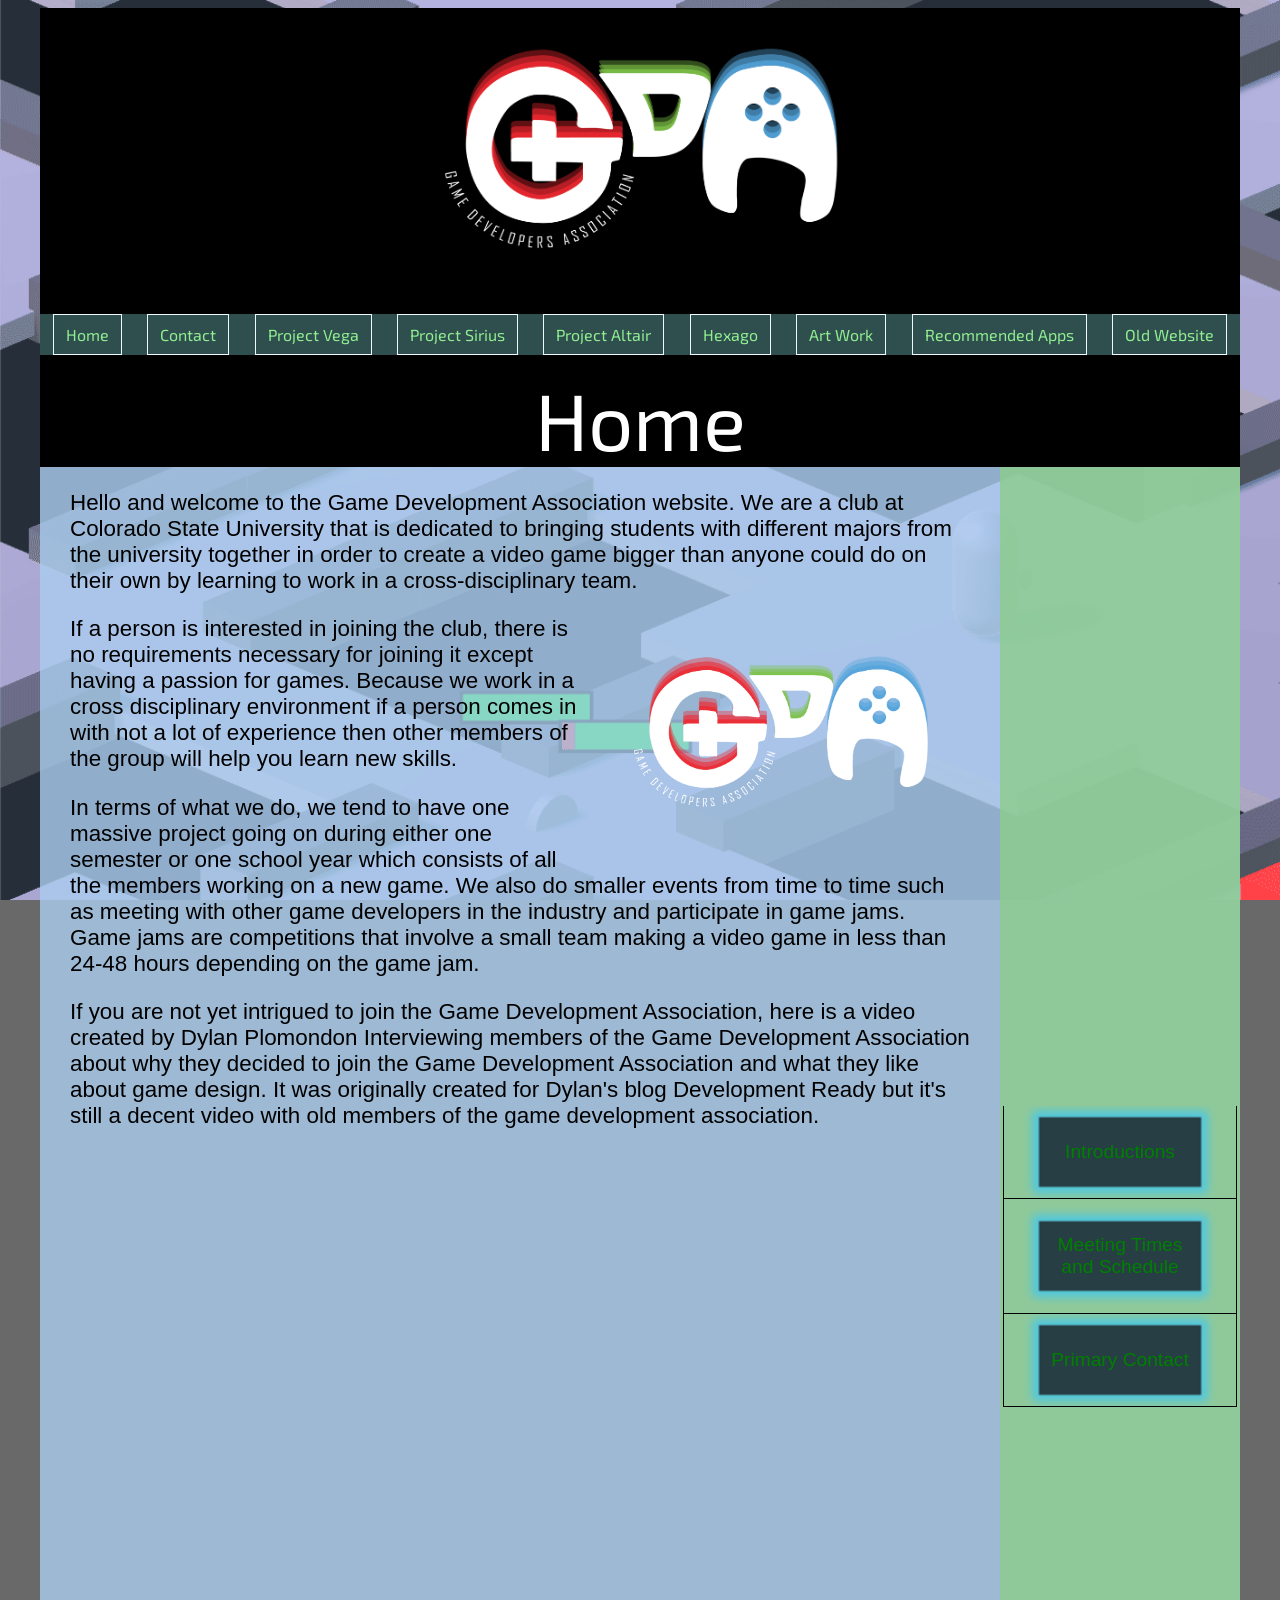
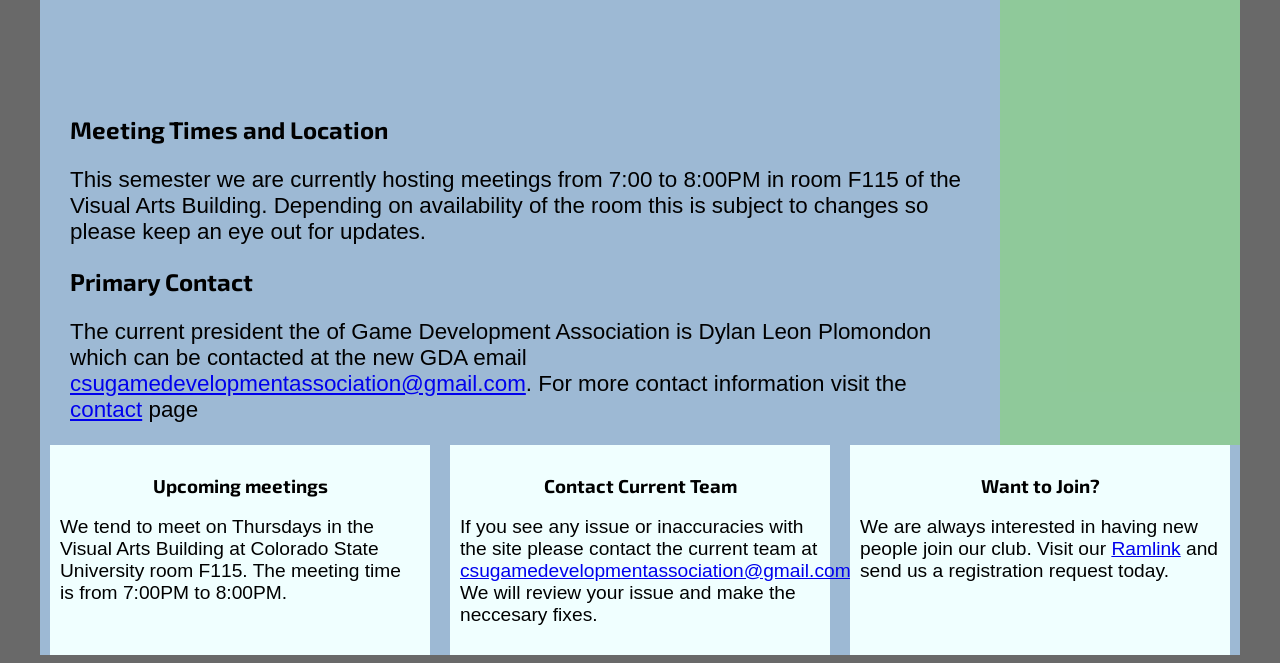
<file: index.html>
<!doctype html>
<html lang="en">
<head>
	<meta charset="utf-8">
	<title>Game Development Association | Home </title>
	<link rel="stylesheet" type="text/css" href="css/large-size.css">
	<link rel="stylesheet" type="text/css" href="css/small-size.css"  media="only screen and (max-width:700px)">
	<meta name="viewport" content="width=device-width, initial-scale=1">
	
	<link href="https://fonts.googleapis.com/css?family=Exo+2:400,400i,700,700i&display=swap" rel="stylesheet">
	
	<script src="https://ajax.googleapis.com/ajax/libs/jquery/3.1.1/jquery.min.js"></script>
</head>
<body class = "vega-background">
   <script>

	$( document ).ready(function() {
		  $( ".cross" ).hide();
	$( ".menu" ).hide();
	$( ".hamburger" ).click(function() {
	$( ".menu" ).slideToggle( "slow", function() {
	$( ".hamburger" ).hide();
	$( ".cross" ).show();
	});
	});
	
	$( ".cross" ).click(function() {
	$( ".menu" ).slideToggle( "slow", function() {
	$( ".cross" ).hide();
	$( ".hamburger" ).show();
	});
	});
			});

</script>
    <div id="wrapper" class="navbar">
        <header>
        <a href="index.html"><img src = "images/gda_logo_white.png" alt = "Game Development Association"></a>
            <div class="offscreen"><a href="#content">Skip Navigation</a> </div>
        <nav>
		     <ul>
			    <li><a href="index.html">Home</a></li>
                <li><a href="contact.html">Contact</a></li>
			    <li><a href="project-vega.html">Project Vega</a></li>
			    <li><a href="project-sirius.html">Project Sirius</a></li>
			    <li><a href="project-altair.html">Project Altair</a></li>
			    <li><a href="hexago.html">Hexago</a></li>
			    <li><a href="artwork.html">Art Work</a></li>
			    <li><a href="recommended-apps.html">Recommended Apps</a></li>
                <li><a href="oldindex.html">Old Website</a></li>
		    </ul>
	    </nav>
       <div id="mobile">
		<button class="hamburger">&#x2261;</button>
		<button class="cross">x</button>
	</div>
    
	<div class="menu">
	
		<ul>
			<li><a href="index.html">Home</a></li>
                <li><a href="contact.html">Contact</a></li>
			    <li><a href="project-vega.html">Project Vega</a></li>
			    <li><a href="project-sirius.html">Project Sirius</a></li>
			    <li><a href="project-altair.html">Project Altair</a></li>
			    <li><a href="hexago.html">Hexago</a></li>
			    <li><a href="artwork.html">Art Work</a></li>
			    <li><a href="recommended-apps.html">Recommended Apps</a></li>
                <li><a href="oldindex.html">Old Website</a></li>
		  </ul>
    </div> 
        <div id = "project-logo">
            <p>Home</p>
        </div>
        </header>
        <div id="content">
            <div id = "main">
                <div id="intro">
                <p>Hello and welcome to the Game Development Association website. We are a club at Colorado State University that is dedicated to bringing students with different majors from the university together in order to create a video game bigger than anyone could do on their own by learning to work in a cross-disciplinary team. </p>
                <p><a href="index.html"><img src = "images/gda_logo_white.png" alt = "Game Development Association" class = "float-right"></a>If a person is interested in joining the club, there is no requirements necessary for joining it except having a passion for games. Because we work in a cross disciplinary environment if a person comes in with not a lot of experience then other members of the group will help you learn new skills.</p>
                <p>In terms of what we do, we tend to have one massive project going on during either one semester or one school year which consists of all the members working on a new game. We also do smaller events from time to time such as meeting with other game developers in the industry and participate in game jams. Game jams are competitions that involve a small team making a video game in less than 24-48 hours depending on the game jam.  </p>
                    
                <p>If you are not yet intrigued to join the Game Development Association, here is a video created by Dylan Plomondon Interviewing members of the Game Development Association about why they decided to join the Game Development Association and what they like about game design. It was originally created for Dylan's blog Development Ready but it's still a decent video with old members of the game development association.
                    
                    <iframe src="https://player.vimeo.com/video/304813874" width="640" height="564" frameborder="0" allow="autoplay; fullscreen" allowfullscreen  class = "full-size"></iframe>
                    </p>
            </div>
            <div id = "meeting location and times">
                <h2>Meeting Times and Location</h2>
                <p> This semester we are currently hosting meetings from 7:00 to 8:00PM in room F115 of the Visual Arts Building. Depending on availability of the room this is subject to changes so please keep an eye out for updates.
                </p>
            </div>
                
            <div id = "primary contact">
                 <h2>Primary Contact</h2>
                <p>The current president the of Game Development Association is Dylan Leon Plomondon which can be contacted at the new GDA email <a href= "mailto:csugamedevelopmentassociation@gmail.com">csugamedevelopmentassociation@gmail.com</a>. For more contact information visit the <a href="contact.html">contact</a> page </p>
             </div>
            </div>
            <div id = "sidebar">
                <ul>
			        <li><div class="image-background"><a href="#intro">Introductions</a></div></li>
                    <li><div class="image-background"><a href="#meeting location and times">Meeting Times<br> and Schedule</a></div></li>
                    <li><div class="image-background"><a href="#primary contact">Primary Contact </a></div></li>
		        </ul>
            </div>
            
            
            
        </div>
        <a name = "test"></a>
        <div id = "footer">
            <div><h3>Upcoming meetings</h3>
            <p>We tend to meet on Thursdays in the Visual Arts Building at Colorado State University room F115. The meeting time is from 7:00PM to 8:00PM.</p></div>
            
            <div><h3>Contact Current Team</h3>
            <p> If you see any issue or inaccuracies with the site please contact the current team at <a href= "mailto:csugamedevelopmentassociation@gmail.com">csugamedevelopmentassociation@gmail.com</a>. We will review your issue and make the neccesary fixes.</p></div>
            <div><h3>Want to Join?</h3>
            <p>We are always interested in having new people join our club. Visit our <a href="https://ramlink.campuslabs.com/engage/organization/gamedevelopmentassociation">Ramlink</a> and send us a registration request today.</p></div>
        </div>
    </div>
    
</body>

</html>
</file>
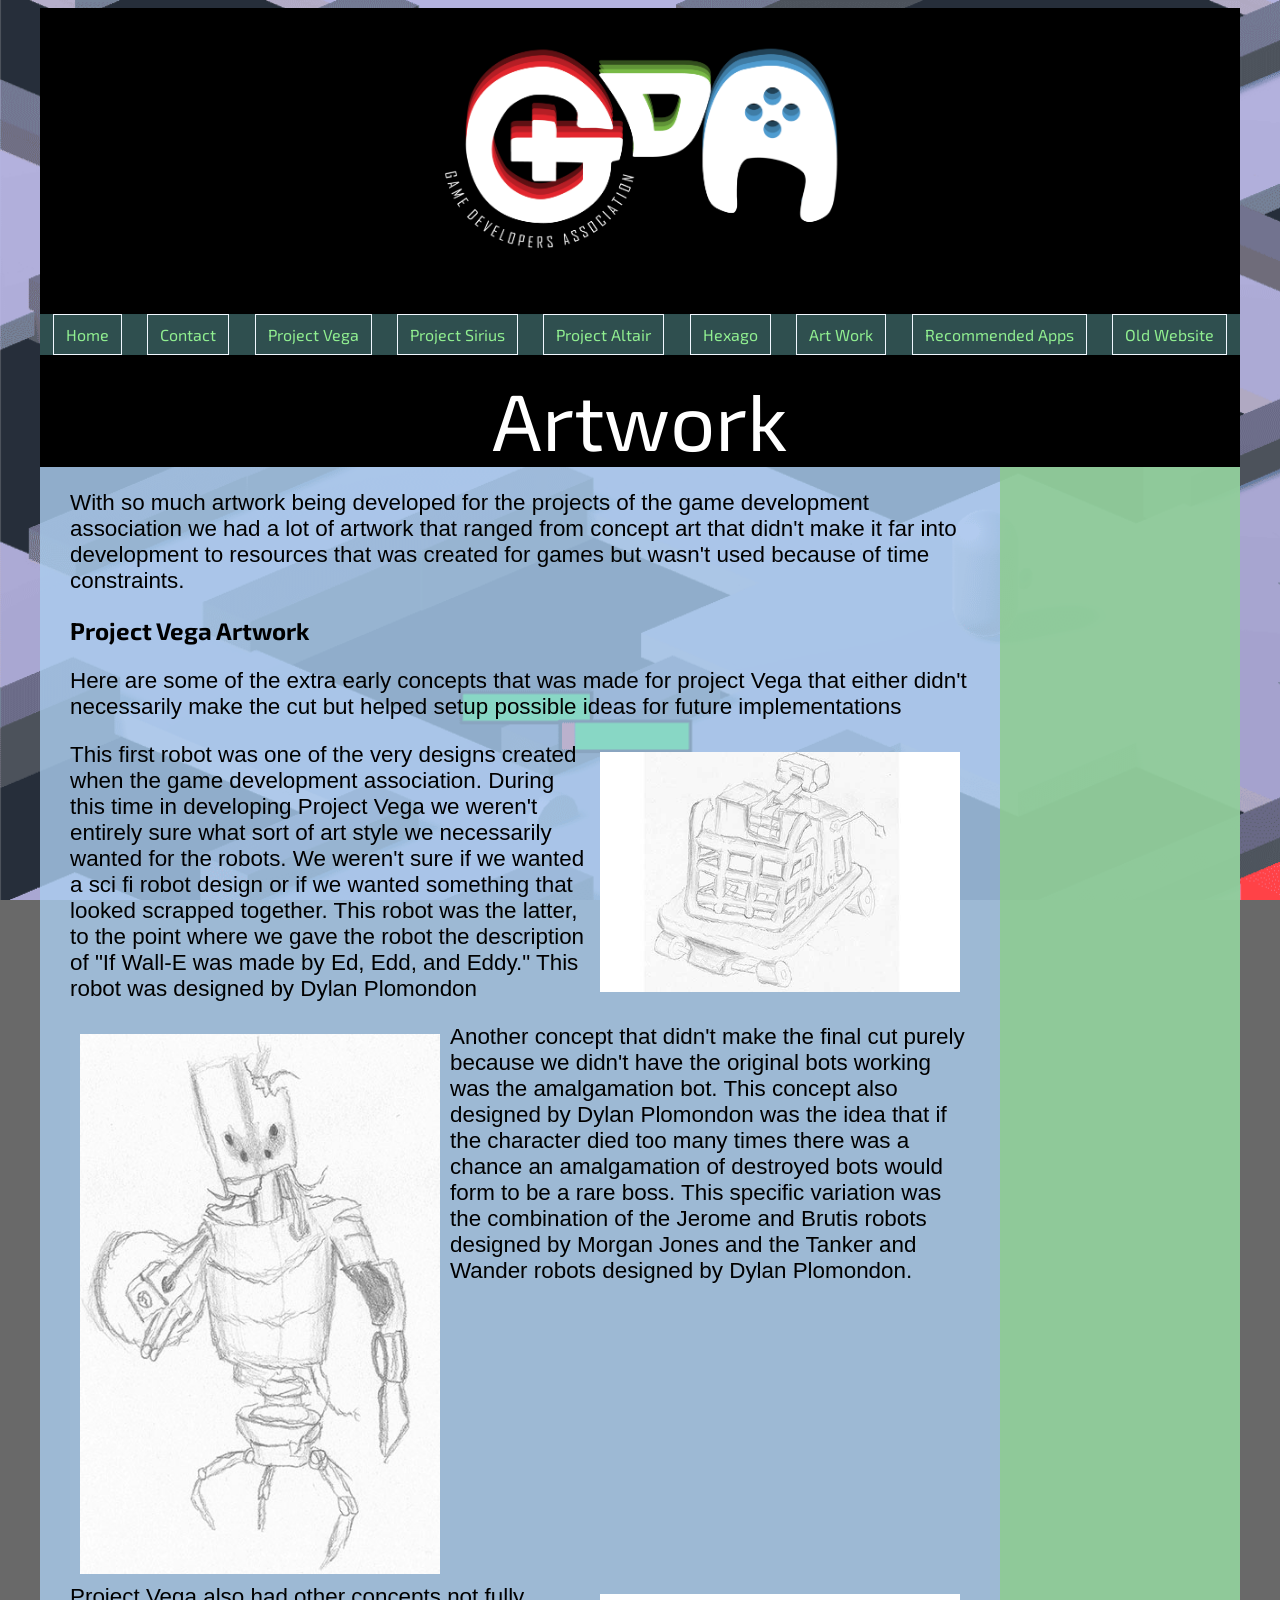
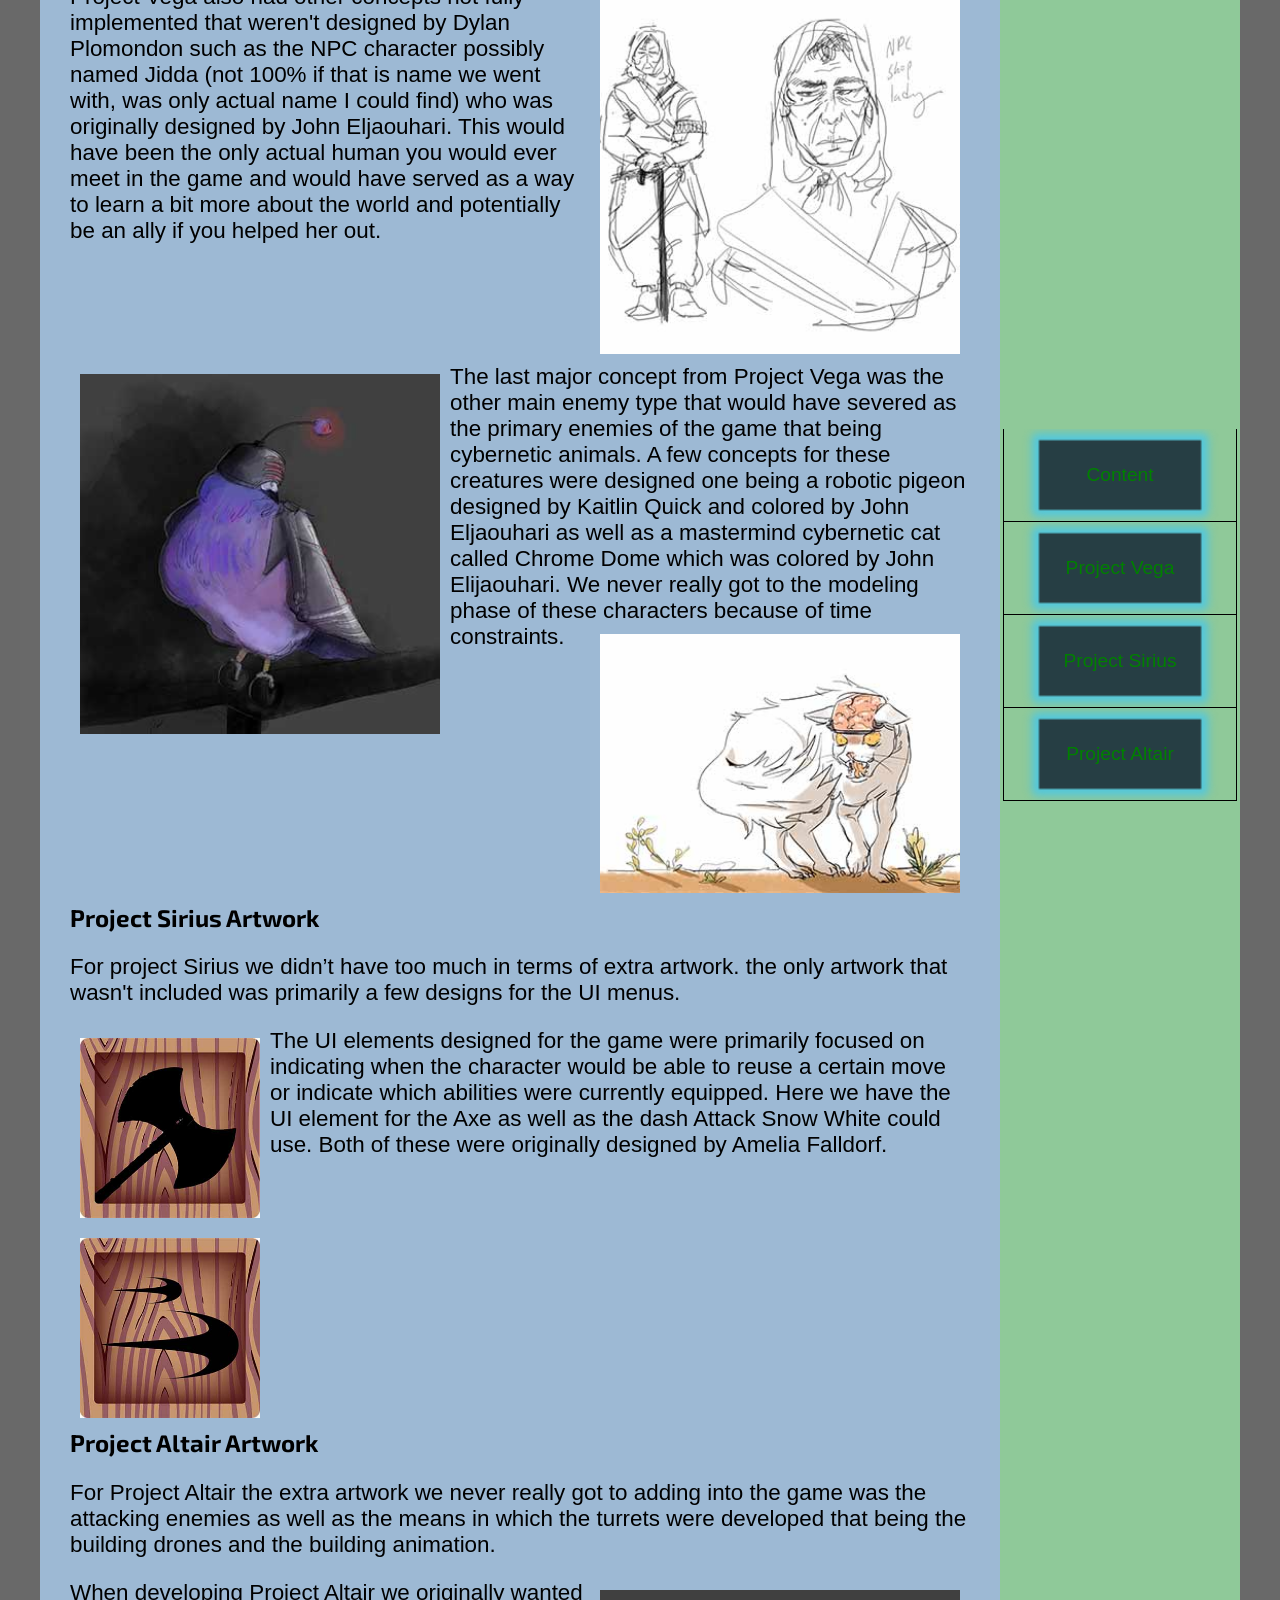
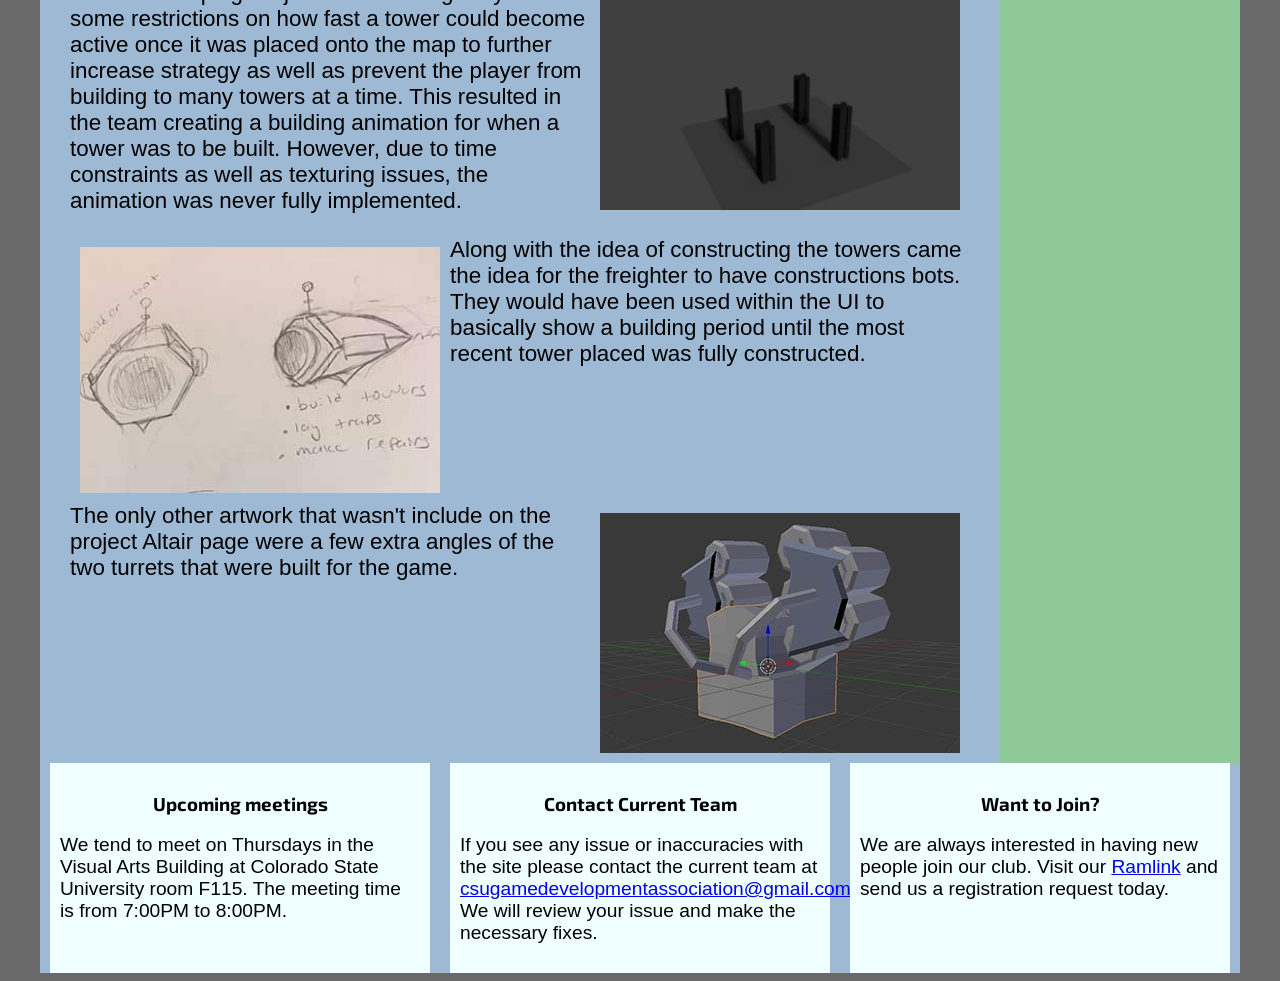
<file: artwork.html>
<!doctype html>
<html lang="en">
<head>
	<meta charset="utf-8">
	<title>Game Development Association | Artwork </title>
	<link rel="stylesheet" type="text/css" href="css/large-size.css">
	<link rel="stylesheet" type="text/css" href="css/small-size.css"  media="only screen and (max-width:700px)">
	<meta name="viewport" content="width=device-width, initial-scale=1">
	
	<link href="https://fonts.googleapis.com/css?family=Exo+2:400,400i,700,700i&display=swap" rel="stylesheet">
	
    <script src="https://ajax.googleapis.com/ajax/libs/jquery/3.1.1/jquery.min.js"></script>
</head>
<body class = "vega-background">
   
<script>

	$( document ).ready(function() {
		  $( ".cross" ).hide();
	$( ".menu" ).hide();
	$( ".hamburger" ).click(function() {
	$( ".menu" ).slideToggle( "slow", function() {
	$( ".hamburger" ).hide();
	$( ".cross" ).show();
	});
	});
	
	$( ".cross" ).click(function() {
	$( ".menu" ).slideToggle( "slow", function() {
	$( ".cross" ).hide();
	$( ".hamburger" ).show();
	});
	});
			});

    </script>
    <div id="wrapper" class="navbar">
        <header>
        <a href="index.html"><img src = "images/gda_logo_white.png" alt = "Game Development Association"></a>
            <div class="offscreen"><a href="#content">Skip Navigation</a> </div>
        <nav>
		    <ul>
			 
			    <li><a href="index.html">Home</a></li>
                <li><a href="contact.html">Contact</a></li>
			    <li><a href="project-vega.html">Project Vega</a></li>
			    <li><a href="project-sirius.html">Project Sirius</a></li>
			    <li><a href="project-altair.html">Project Altair</a></li>
			    <li><a href="hexago.html">Hexago</a></li>
			    <li><a href="artwork.html">Art Work</a></li>
			    <li><a href="recommended-apps.html">Recommended Apps</a></li>
                <li><a href="oldindex.html">Old Website</a></li>
		    
		    </ul>
	    </nav>
       <div id="mobile">
		<button class="hamburger">&#x2261;</button>
		<button class="cross">x</button>
	</div>
    
	<div class="menu">
	
		<ul>
			<li><a href="index.html">Home</a></li>
                <li><a href="contact.html">Contact</a></li>
			    <li><a href="project-vega.html">Project Vega</a></li>
			    <li><a href="project-sirius.html">Project Sirius</a></li>
			    <li><a href="project-altair.html">Project Altair</a></li>
			    <li><a href="hexago.html">Hexago</a></li>
			    <li><a href="artwork.html">Art Work</a></li>
			    <li><a href="recommended-apps.html">Recommended Apps</a></li>
                <li><a href="oldindex.html">Old Website</a></li>
		  </ul>
    </div> 
        <div id = "project-logo">
            <p>Artwork<p>
        </div>
        </header>
        <div id="content">
            <div id = "main">
                <p class = "clear">With so much artwork being developed for the projects of the game development association we had a lot of artwork that ranged from concept art that didn't make it far into development to resources that was created for games but wasn't used because of time constraints.</p>
                
                <div id = project-vega>
                    <h2>Project Vega Artwork</h2>
                    <p class = "clear">Here are some of the extra early concepts that was made for project Vega that either didn't necessarily make the cut but helped setup possible ideas for future implementations </p>
                    <p class = "clear"><img src ="images/ScrapBot-Horizontal-sketch.jpg" alt ="Scrap bot or the Ed, Edd, and Eddy version of Wall-E" class = "float-right">This first robot was one of the very designs created when the game development association. During this time in developing Project Vega we weren't entirely sure what sort of art style we necessarily wanted for the robots. We weren't sure if we wanted a sci fi robot design or if we wanted something that looked scrapped together. This robot was the latter, to the point where we gave the robot the description of "If Wall-E was made by Ed, Edd, and Eddy." This robot was designed by Dylan Plomondon</p>
                    <p class = "clear"><img src ="images/Amalgamtion-Bot-sketch.jpg" alt ="Amalgamation bot" class = "float-left">Another concept that didn't make the final cut purely because we didn't have the original bots working was the amalgamation bot. This concept also designed by Dylan Plomondon was the idea that if the character died too many times there was a chance an amalgamation of destroyed bots would form to be a rare boss. This specific variation was the combination of the Jerome and Brutis robots designed by Morgan Jones and the Tanker and Wander robots designed by Dylan Plomondon.</p>
                    <p class = "clear"><img src ="images/hahfa-human.jpg" alt ="Human NPC Project Vega" class = "float-right">Project Vega also had other concepts not fully implemented that weren't designed by Dylan Plomondon such as the NPC character possibly named Jidda (not 100% if that is name we went with, was only actual name I could find) who was originally designed by John Eljaouhari. This would have been the only actual human you would ever meet in the game and would have served as a way to learn a bit more about the world and potentially be an ally if you helped her out.</p>
                    <p class = "clear"><img src ="images/pidgy.jpg" alt ="Pidgy cybernetic animal sketch" class = "float-left"> The last major concept from Project Vega was the other main enemy type that would have severed as the primary enemies of the game that being cybernetic animals. A few concepts for these creatures were designed one being a robotic pigeon designed by Kaitlin Quick and colored by John Eljaouhari as well as a mastermind cybernetic cat called Chrome Dome which was colored by John Elijaouhari. We never really got to the modeling phase of these characters because of time constraints.<img src ="images/chrome-dome.jpg" alt ="Chrome Dome the Cybernetic cat" class = "float-right">
                    </p>
                
                </div>
                
                
                <div id = "project-sirius" class = "clear">
                   <h2>Project Sirius Artwork</h2>
                    <p class = "clear">
                        For project Sirius we didn’t have too much in terms of extra artwork. the only artwork that wasn't included was primarily a few designs for the UI menus.
                        </p>
                        <p class = "clear"><img src ="images/AxeIcon-V2.jpg" alt ="Axe UI element" class = "small-size" class = "clear">The UI elements designed for the game were primarily focused on indicating when the character would be able to reuse a certain move or indicate which abilities were currently equipped. Here we have the UI element for the Axe as well as the dash Attack Snow White could use. Both of these were originally designed by Amelia Falldorf.</p><p class = "clear"><img src ="images/DashIcon.jpg" alt ="Dash UI element" class = "small-size"></p>
                        
                 </div>
                
                <div id = "project-altair" class = "clear">
                   <h2>Project Altair Artwork</h2>
                    <p class = "clear">For Project Altair the extra artwork we never really got to adding into the game was the attacking enemies as well as the means in which the turrets were developed that being the building drones and the building animation.</p>
                    <p class = "clear"><img src ="images/building-animation.gif" alt ="building animation for towers" class = "float-right">When developing Project Altair we originally wanted some restrictions on how fast a tower could become active once it was placed onto the map to further increase strategy as well as prevent the player from building to many towers at a time. This resulted in the team creating a building animation for when a tower was to be built. However, due to time constraints as well as texturing issues, the animation was never fully implemented.</p>
                    <p class = "clear"><img src ="images/builder-drone-designs.jpg" alt ="builder drone" class = "float-left">Along with the idea of constructing the towers came the idea for the freighter to have constructions bots. They would have been used within the UI to basically show a building period until the most recent tower placed was fully constructed. </p>
                    <p class = "clear"><img src ="images/missle-launcher-turret-back.jpg" alt ="builder drone" class = "float-right">The only other artwork that wasn't include on the project Altair page were a few extra angles of the two turrets that were built for the game.</p>
                </div>
                
                
            </div>
            
            <div id = "sidebar">
                <ul>
			        <li><div class="image-background"><a href="#content">Content</a></div></li>
                    <li><div class="image-background"><a href="#project-vega">Project Vega</a></div></li>
                    <li><div class="image-background"><a href="#project-sirius">Project Sirius</a></div></li>
                    <li><div class="image-background"><a href="#project-altair">Project Altair</a></div></li>
		        </ul>
            </div>
            
            
            
        </div>
        <a name = "test"></a>
        <div id = "footer">
            <div><h3>Upcoming meetings</h3>
            <p>We tend to meet on Thursdays in the Visual Arts Building at Colorado State University room F115. The meeting time is from 7:00PM to 8:00PM.</p></div>
            
            <div><h3>Contact Current Team</h3>
            <p> If you see any issue or inaccuracies with the site please contact the current team at <a href= "mailto:csugamedevelopmentassociation@gmail.com">csugamedevelopmentassociation@gmail.com</a>. We will review your issue and make the necessary fixes.</p></div>
            <div><h3>Want to Join?</h3>
            <p>We are always interested in having new people join our club. Visit our <a href="https://ramlink.campuslabs.com/engage/organization/gamedevelopmentassociation">Ramlink</a> and send us a registration request today.</p></div>
        </div>
    </div>
    
</body>
</html>
</file>
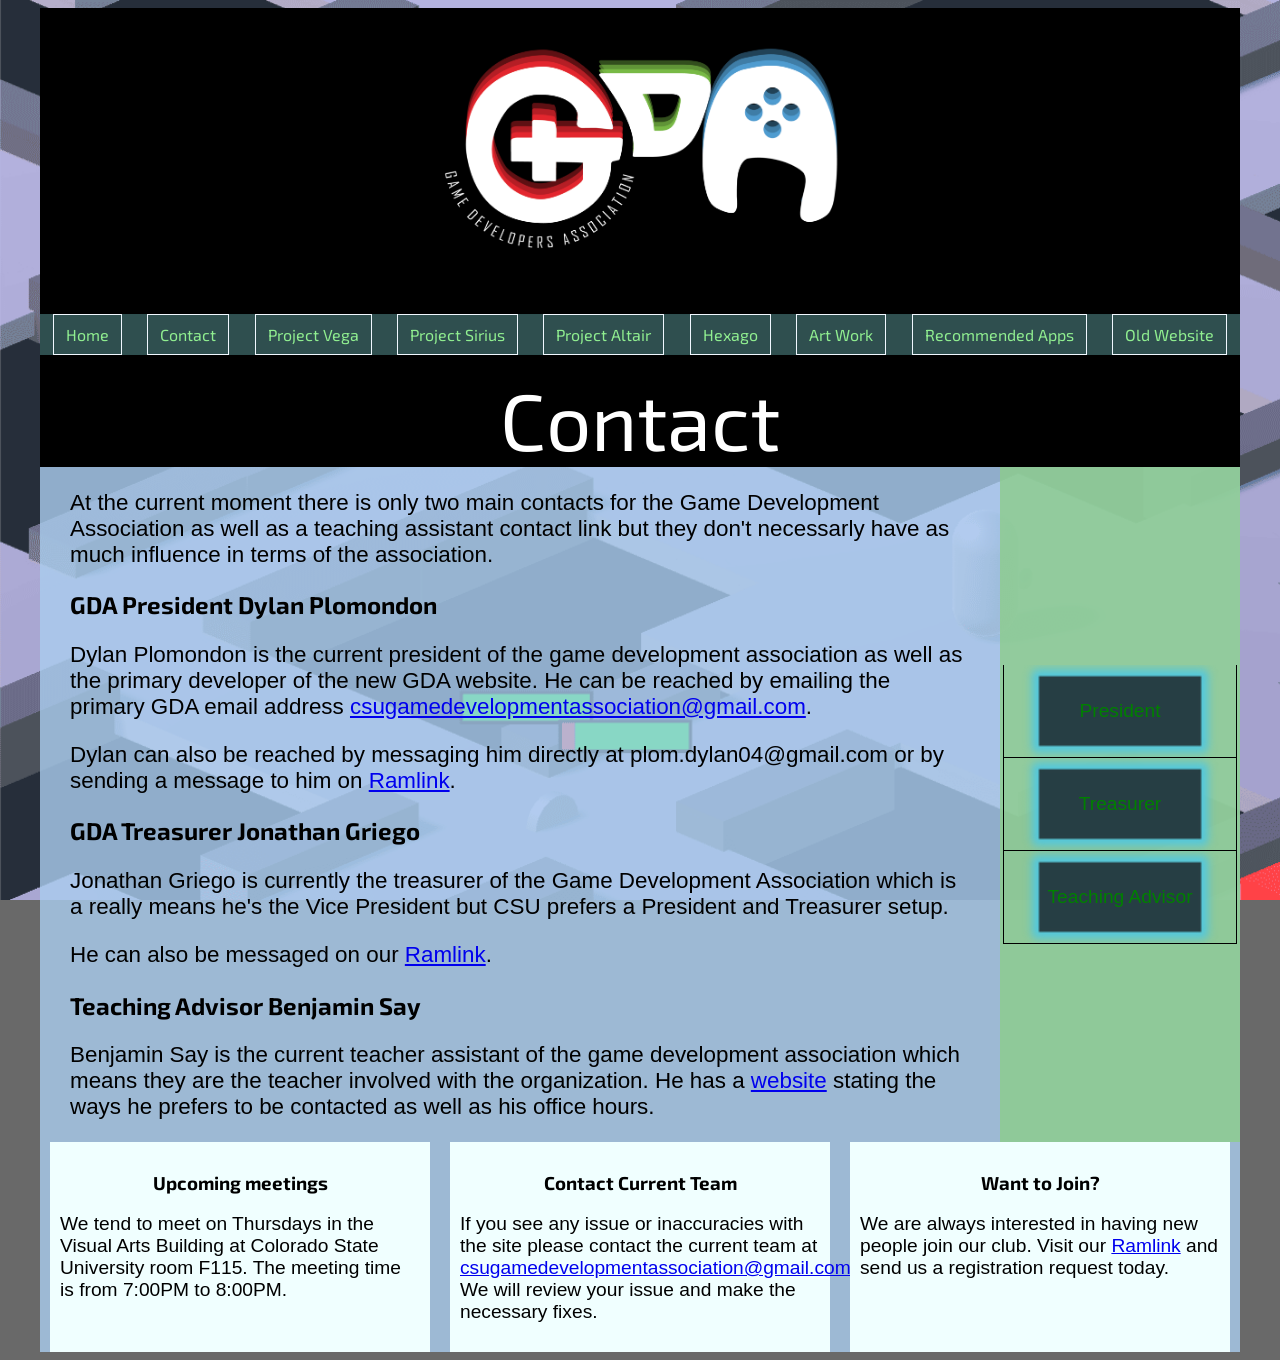
<file: contact.html>
<!doctype html>
<html lang="en">
<head>
	<meta charset="utf-8">
	<title>Game Development Association | Contact </title>
	<link rel="stylesheet" type="text/css" href="css/large-size.css">
	<link rel="stylesheet" type="text/css" href="css/small-size.css"  media="only screen and (max-width:700px)">
	<meta name="viewport" content="width=device-width, initial-scale=1">
	
	<link href="https://fonts.googleapis.com/css?family=Exo+2:400,400i,700,700i&display=swap" rel="stylesheet">
	
	<script src="https://ajax.googleapis.com/ajax/libs/jquery/3.1.1/jquery.min.js"></script>
</head>
<body class = "vega-background">
   <script>

	$( document ).ready(function() {
		  $( ".cross" ).hide();
	$( ".menu" ).hide();
	$( ".hamburger" ).click(function() {
	$( ".menu" ).slideToggle( "slow", function() {
	$( ".hamburger" ).hide();
	$( ".cross" ).show();
	});
	});
	
	$( ".cross" ).click(function() {
	$( ".menu" ).slideToggle( "slow", function() {
	$( ".cross" ).hide();
	$( ".hamburger" ).show();
	});
	});
			});

</script>
    <div id="wrapper" class="navbar">
        <header>
            <a href="index.html"><img src = "images/gda_logo_white.png" alt = "Game Development Association"></a>
            <div class="offscreen"><a href="#content">Skip Navigation</a> </div>
        
        <nav>
		    <ul>
			     
			    <li><a href="index.html">Home</a></li>
                <li><a href="contact.html">Contact</a></li>
			    <li><a href="project-vega.html">Project Vega</a></li>
			    <li><a href="project-sirius.html">Project Sirius</a></li>
			    <li><a href="project-altair.html">Project Altair</a></li>
			    <li><a href="hexago.html">Hexago</a></li>
			    <li><a href="artwork.html">Art Work</a></li>
			    <li><a href="recommended-apps.html">Recommended Apps</a></li>
                <li><a href="oldindex.html">Old Website</a></li>
		  
		    </ul>
	    </nav>
       <div id="mobile">
		<button class="hamburger">&#x2261;</button>
		<button class="cross">x</button>
	</div>
    
	<div class="menu">
	
		<ul>
			<li><a href="index.html">Home</a></li>
                <li><a href="contact.html">Contact</a></li>
			    <li><a href="project-vega.html">Project Vega</a></li>
			    <li><a href="project-sirius.html">Project Sirius</a></li>
			    <li><a href="project-altair.html">Project Altair</a></li>
			    <li><a href="hexago.html">Hexago</a></li>
			    <li><a href="artwork.html">Art Work</a></li>
			    <li><a href="recommended-apps.html">Recommended Apps</a></li>
                <li><a href="oldindex.html">Old Website</a></li>
		  </ul>
    </div> 
        <div id = "project-logo">
            <p>Contact<p>
        </div>
        </header>
        <div id="content">
            <div id = "main">
                <p>At the current moment there is only two main contacts for the Game Development Association as well as a teaching assistant contact link but they don't necessarly have as much influence in terms of the association.</p>
                
                <div id=dylan-plomondon>
                    <h2>GDA President Dylan Plomondon</h2>
                    <p>Dylan Plomondon is the current president of the game development association as well as the primary developer of the new GDA website. He can be reached by emailing the primary GDA email address <a href= "mailto:csugamedevelopmentassociation@gmail.com">csugamedevelopmentassociation@gmail.com</a>.</p>
                    <p>Dylan can also be reached by messaging him directly at plom.dylan04@gmail.com or by sending a message to him on <a href="https://ramlink.campuslabs.com/engage/organization/gamedevelopmentassociation">Ramlink</a>.</p>
                </div>
                
                <div id = "jonathan-griego">
                <h2>GDA Treasurer Jonathan Griego</h2>
                    <p>Jonathan Griego is currently the treasurer of the Game Development Association which is a really means he's the Vice President but CSU prefers a President and Treasurer setup.</p>
                    <p>He can also be messaged on our <a href="https://ramlink.campuslabs.com/engage/organization/gamedevelopmentassociation">Ramlink</a>.</p>
                </div>
                
                <div id = "teacher-advisor">
                    <h2>Teaching Advisor Benjamin Say</h2>
                    <p>Benjamin Say is the current teacher assistant of the game development association which means they are the teacher involved with the organization. He has a <a href="https://www.cs.colostate.edu/~bsay/">website</a>  stating the ways he prefers to be contacted as well as his office hours. </p>
                </div>
                    
            </div>
            <div id = "sidebar">
                <ul>
			        <li><div class="image-background"><a href="#dylan-plomondon">President</a></div></li>
                    <li><div class="image-background"><a href="#jonathan-griego">Treasurer</a></div></li>
                    <li><div class="image-background"><a href="#teacher-advisor">Teaching Advisor </a></div></li>
                    
		        </ul>
            </div>
            
            
            
        </div>
        <a name = "test"></a>
        <div id = "footer">
            <div><h3>Upcoming meetings</h3>
            <p>We tend to meet on Thursdays in the Visual Arts Building at Colorado State University room F115. The meeting time is from 7:00PM to 8:00PM.</p></div>
            
            <div><h3>Contact Current Team</h3>
            <p> If you see any issue or inaccuracies with the site please contact the current team at <a href= "mailto:csugamedevelopmentassociation@gmail.com">csugamedevelopmentassociation@gmail.com</a>. We will review your issue and make the necessary fixes.</p></div>
            <div><h3>Want to Join?</h3>
            <p>We are always interested in having new people join our club. Visit our <a href="https://ramlink.campuslabs.com/engage/organization/gamedevelopmentassociation">Ramlink</a> and send us a registration request today.</p></div>
        </div>
    </div>
    
</body>

</html>
</file>
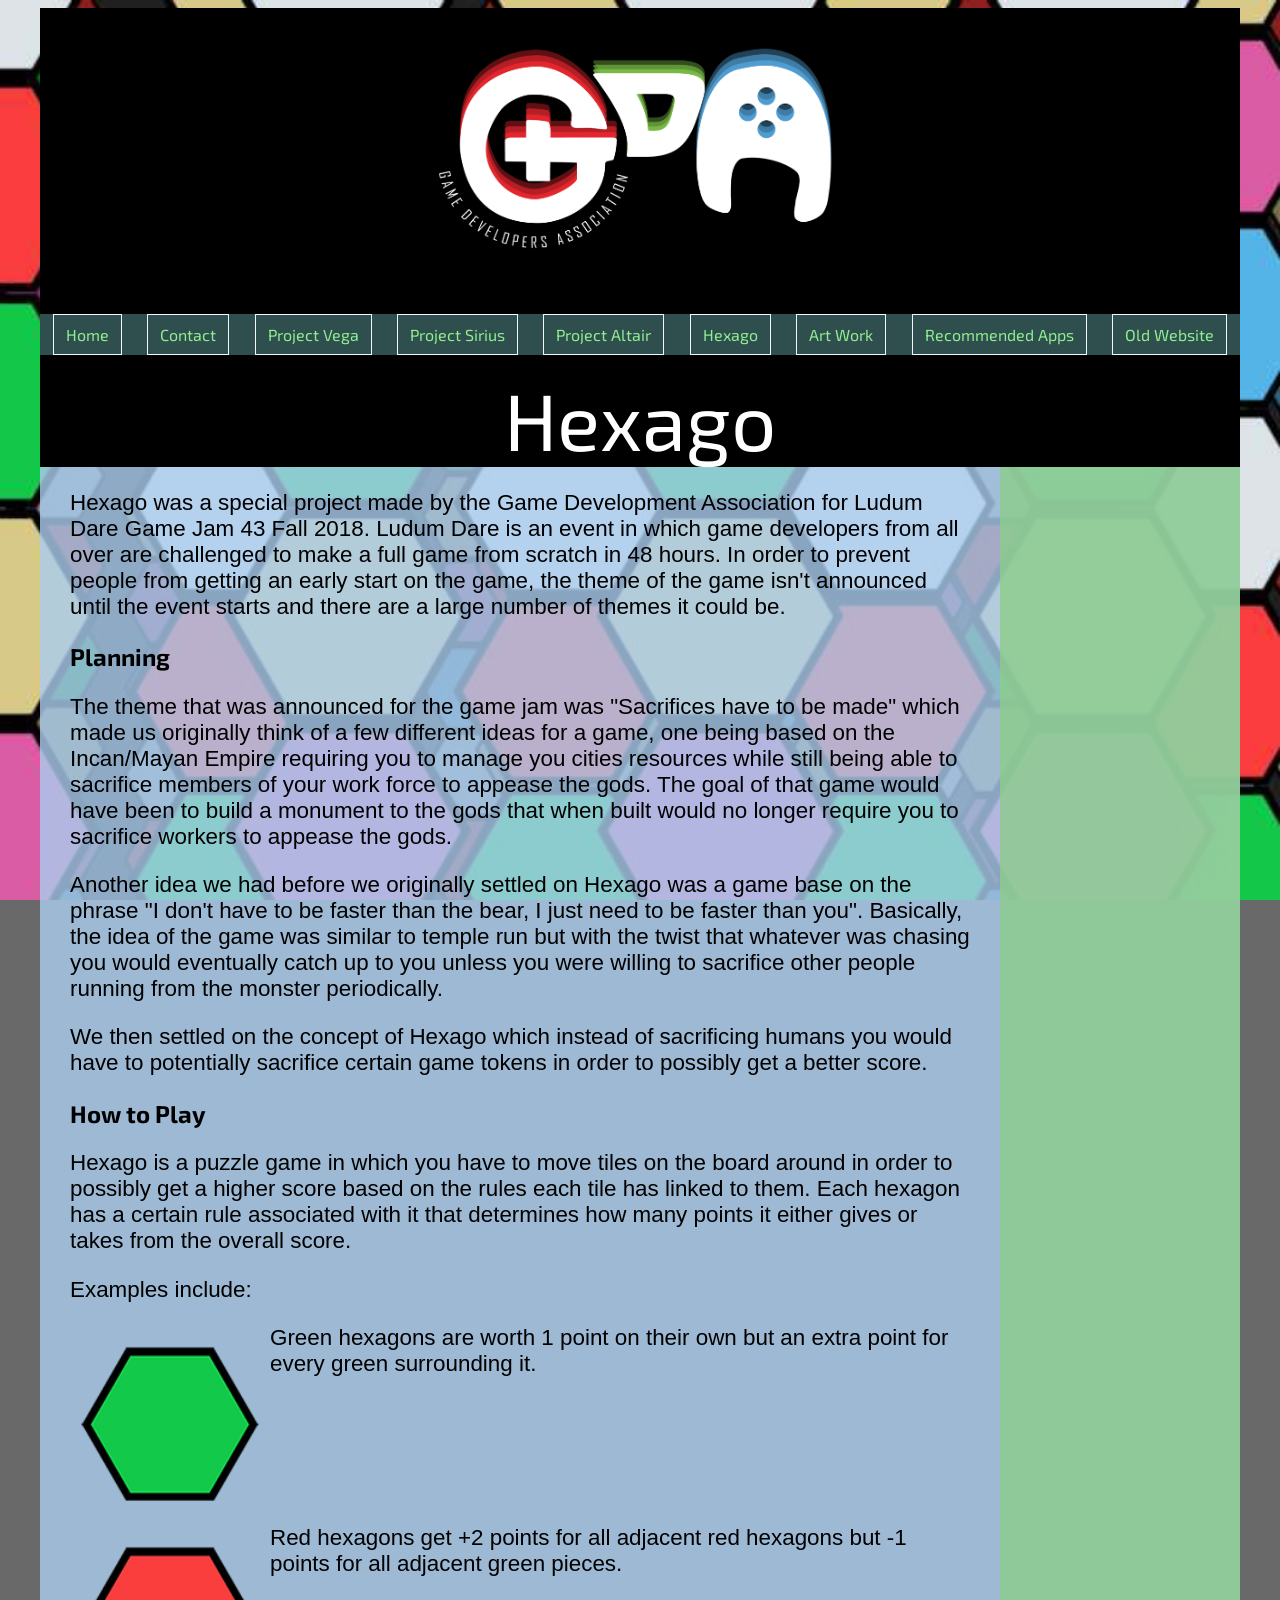
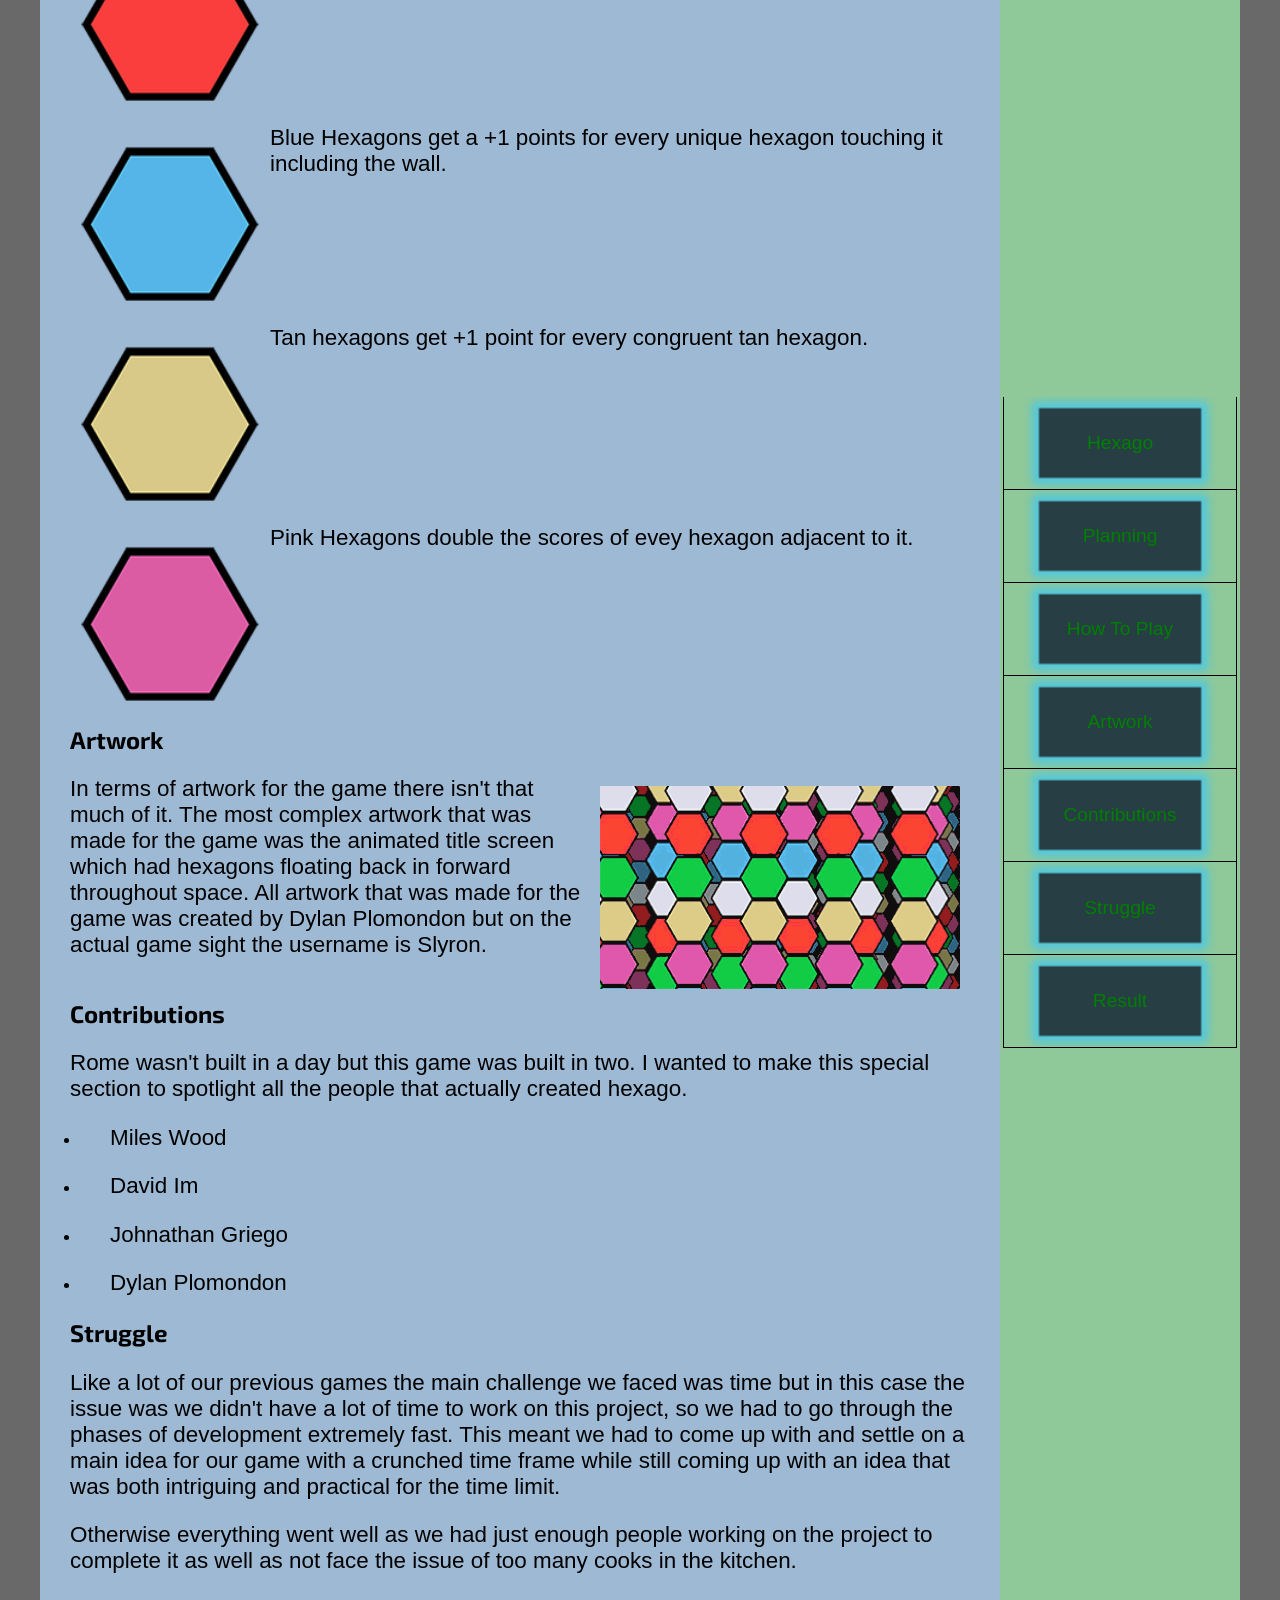
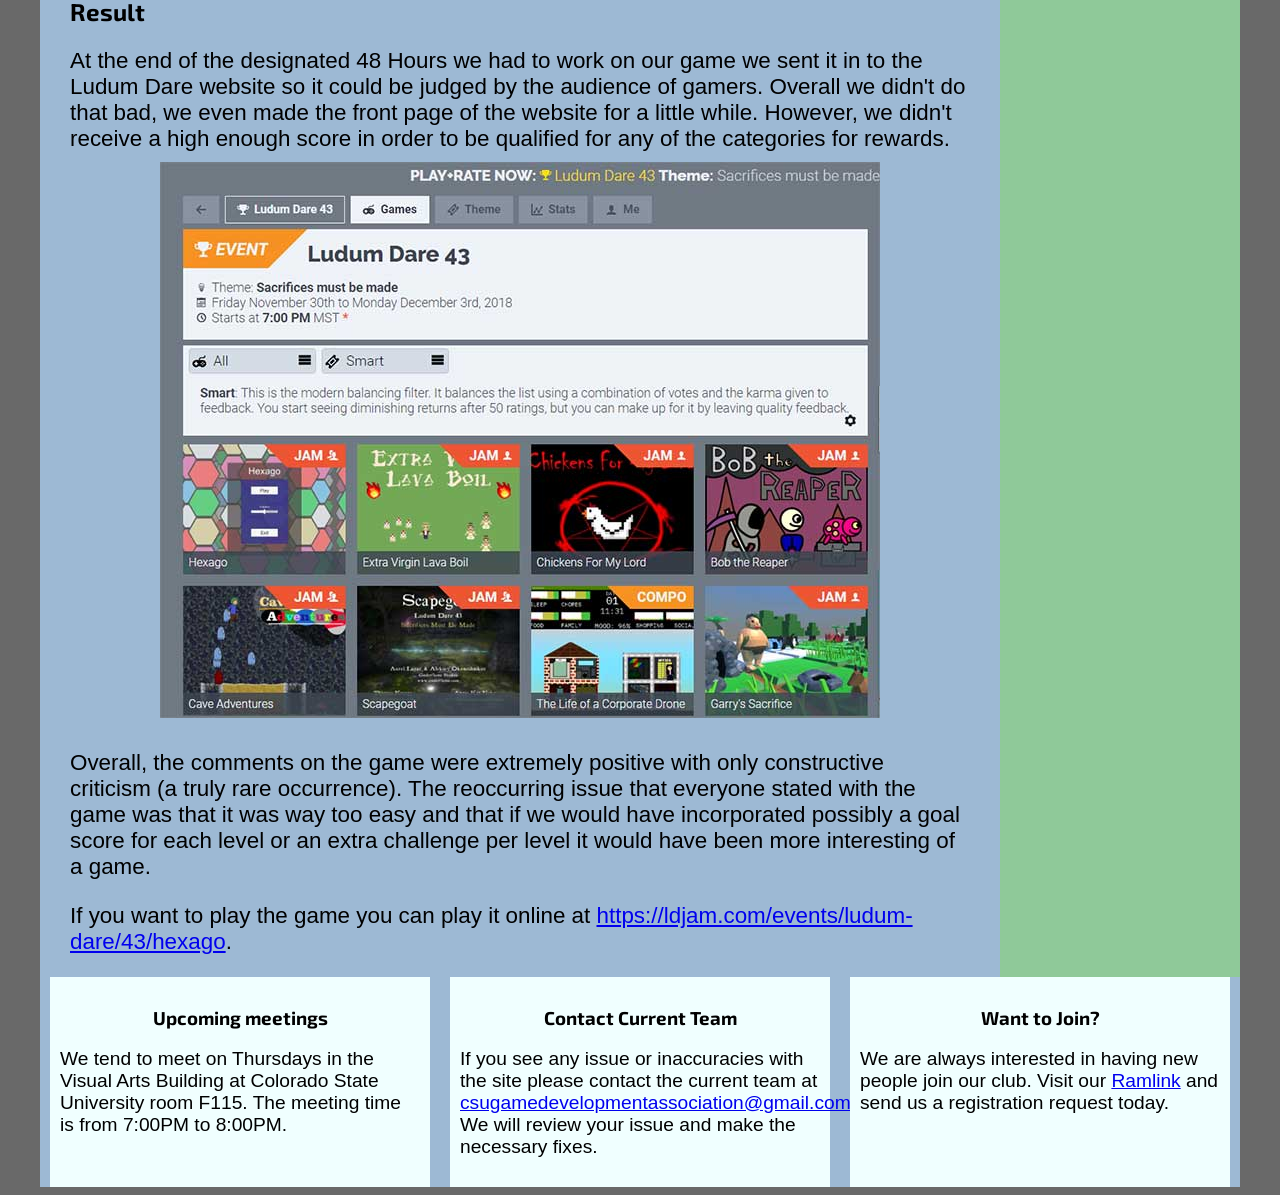
<file: hexago.html>
<!doctype html>
<html lang="en">
<head>
	<meta charset="utf-8">
	<title>Game Development Association | Hexago </title>
	<link rel="stylesheet" type="text/css" href="css/large-size.css">
	<link rel="stylesheet" type="text/css" href="css/small-size.css"  media="only screen and (max-width:700px)">
	<meta name="viewport" content="width=device-width, initial-scale=1">
	
	<link href="https://fonts.googleapis.com/css?family=Exo+2:400,400i,700,700i&display=swap" rel="stylesheet">
	<script src="https://ajax.googleapis.com/ajax/libs/jquery/3.1.1/jquery.min.js"></script>
</head>
<body class = "hexago-background">
   <script>

	$( document ).ready(function() {
		  $( ".cross" ).hide();
	$( ".menu" ).hide();
	$( ".hamburger" ).click(function() {
	$( ".menu" ).slideToggle( "slow", function() {
	$( ".hamburger" ).hide();
	$( ".cross" ).show();
	});
	});
	
	$( ".cross" ).click(function() {
	$( ".menu" ).slideToggle( "slow", function() {
	$( ".cross" ).hide();
	$( ".hamburger" ).show();
	});
	});
			});

</script>
    <div id="wrapper" class="navbar">
        <header>
        <a href="index.html"><img src = "images/gda_logo_white.png" alt = "Game Development Association"></a>
            <div class="offscreen"><a href="#content">Skip Navigation</a> </div>>
        <nav>
		    <ul>
			     
			    <li><a href="index.html">Home</a></li>
                <li><a href="contact.html">Contact</a></li>
			    <li><a href="project-vega.html">Project Vega</a></li>
			    <li><a href="project-sirius.html">Project Sirius</a></li>
			    <li><a href="project-altair.html">Project Altair</a></li>
			    <li><a href="hexago.html">Hexago</a></li>
			    <li><a href="artwork.html">Art Work</a></li>
			    <li><a href="recommended-apps.html">Recommended Apps</a></li>
                <li><a href="oldindex.html">Old Website</a></li>
		    
		    </ul>
	    </nav>
       <div id="mobile">
		<button class="hamburger">&#x2261;</button>
		<button class="cross">x</button>
	</div>
    
	<div class="menu">
	
		<ul>
			<li><a href="index.html">Home</a></li>
                <li><a href="contact.html">Contact</a></li>
			    <li><a href="project-vega.html">Project Vega</a></li>
			    <li><a href="project-sirius.html">Project Sirius</a></li>
			    <li><a href="project-altair.html">Project Altair</a></li>
			    <li><a href="hexago.html">Hexago</a></li>
			    <li><a href="artwork.html">Art Work</a></li>
			    <li><a href="recommended-apps.html">Recommended Apps</a></li>
                <li><a href="oldindex.html">Old Website</a></li>
		  </ul>
    </div> 
        <div id = "project-logo">
            <p>Hexago</p>
        </div>
        </header>
        <div id="content">
            <div id = "main">
                <p>
                    Hexago was a special project made by the Game Development Association for Ludum Dare Game Jam 43 Fall 2018. Ludum Dare is an event in which game developers from all over are challenged to make a full game from scratch in 48 hours. In order to prevent people from getting an early start on the game, the theme of the game isn't announced until the event starts and there are a large number of themes it could be.
                    
                </p>
                <div id = "planning">
                    <h2>Planning</h2>
                <p>
                    The theme that was announced for the game jam was "Sacrifices have to be made" which made us originally think of a few different ideas for a game, one being based on the Incan/Mayan Empire requiring you to manage you cities resources while still being able to sacrifice members of your work force to appease the gods. The goal of that game would have been to build a monument to the gods that when built would no longer require you to sacrifice workers to appease the gods. 
                </p>
                
                <p>
                    Another idea we had before we originally settled on Hexago was a game base on the phrase "I don't have to be faster than the bear, I just need to be faster than you". Basically, the idea of the game was similar to temple run but with the twist that whatever was chasing you would eventually catch up to you unless you were willing to sacrifice other people running from the monster periodically.
                </p>
                <p>
                    We then settled on the concept of Hexago which instead of sacrificing humans you would have to potentially sacrifice certain game tokens in order to possibly get a better score.

                </p>
                    </div>
                
                <div id="how-to-play">
                <h2>How to Play</h2> 
                <p>
                Hexago is a puzzle game in which you have to move tiles on the board around in order to possibly get a higher score based on the rules each tile has linked to them. Each hexagon has a certain rule associated with it that determines how many points it either gives or takes from the overall score.</p>
                <p>Examples include:</p>
                <p class = "clear"><img src = "images/hex_lightGreen.png" alt = "Light green hexagon" class = "small-size">Green hexagons are worth 1 point on their own but an extra point for every green surrounding it.</p>
                    <p class = "clear"><img src = "images/hex_samon.png" alt = "Red hexagon" class = "small-size">Red hexagons get +2 points for all adjacent red hexagons but -1 points for all adjacent green pieces.</p>
                    <p class = "clear"><img src = "images/hex_teal.png" alt = "Blue hexagon" class = "small-size">Blue Hexagons get a +1 points for every unique hexagon touching it including the wall.</p>
                    <p class = "clear"><img src = "images/hex_tan.png" alt = "Tan hexagon" class = "small-size">Tan hexagons get +1 point for every congruent tan hexagon.</p>
                    <p class = "clear"><img src = "images/hex_purpPink.png" alt = "Pink hexagon" class = "small-size">Pink Hexagons double the scores of evey hexagon adjacent to it.</p>
                    </div>
 <div id="artwork">         
<h2 class = clear> Artwork </h2>
     <p><img src = "images/Hexago-intro.gif" alt = "Hexago Intro Animation" class = "float-right">In terms of artwork for the game there isn't that much of it. The most complex artwork that was made for the game was the animated title screen which had hexagons floating back in forward throughout space. All artwork that was made for the game was created by Dylan Plomondon but on the actual game sight the username is Slyron.</p>
     </div> 
    <div id="contributions">
<h2 class = "clear"> Contributions </h2>
        <p>Rome wasn't built in a day but this game was built in two. I wanted to make this special section to spotlight all the people that actually created hexago.</p>
        <ul>
            <li><p>Miles Wood</p></li>
            <li><p>David Im</p></li>
            <li><p>Johnathan Griego</p></li>
            <li><p>Dylan Plomondon</p></li>
        </ul>
        
        
        </div>
    <div id ="struggle">   
<h2> Struggle </h2>
           
           <p>Like a lot of our previous games the main challenge we faced was time but in this case the issue was we didn't have a lot of time to work on this project, so we had to go through the phases of development extremely fast. This meant we had to come up with and settle on a main idea for our game with a crunched time frame while still coming up with an idea that was both intriguing and practical for the time limit. </p>
        
            <p>Otherwise everything went well as we had just enough people working on the project to complete it as well as not face the issue of too many cooks in the kitchen.</p>
        </div>    
           <div id ="result"> 
           <h2>Result</h2>
                <p>At the end of the designated 48 Hours we had to work on our game we sent it in to the Ludum Dare website so it could be judged by the audience of gamers. Overall we didn't do that bad, we even made the front page of the website for a little while. However, we didn't receive a high enough score in order to be qualified for any of the categories for rewards.<img src = "images/ludum-dare-game-jam.jpg" alt = "Front page of Ludum Dare Game Jam 43" class = "full-size"></p>
               
               <p>Overall, the comments on the game were extremely positive with only constructive criticism (a truly rare occurrence). The reoccurring issue that everyone stated with the game was that it was way too easy and that if we would have incorporated possibly a goal score for each level or an extra challenge per level it would have been more interesting of a game.</p>
               <p>If you want to play the game you can play it online at <a href="https://ldjam.com/events/ludum-dare/43/hexago">https://ldjam.com/events/ludum-dare/43/hexago</a>.</p>
            </div>
            </div>
            <div id = "sidebar">
                <ul>
			        <li><div class="image-background"><a href="#content">Hexago</a></div></li>
                    <li><div class="image-background"><a href="#planning">Planning</a></div></li>
                    <li><div class="image-background"><a href="#how-to-play">How To Play </a></div></li>
                    <li><div class="image-background"><a href="#artwork">Artwork </a></div></li>
                    <li><div class="image-background"><a href="#contributions">Contributions</a></div></li>
                    <li><div class="image-background"><a href="#struggle">Struggle</a></div></li>
                    <li><div class="image-background"><a href="#result">Result</a></div></li>
		        </ul>
            </div>
            
            
            
        </div>
        <a name = "test"></a>
        <div id = "footer">
            <div><h3>Upcoming meetings</h3>
            <p>We tend to meet on Thursdays in the Visual Arts Building at Colorado State University room F115. The meeting time is from 7:00PM to 8:00PM.</p></div>
            
            <div><h3>Contact Current Team</h3>
            <p> If you see any issue or inaccuracies with the site please contact the current team at <a href= "mailto:csugamedevelopmentassociation@gmail.com">csugamedevelopmentassociation@gmail.com</a>. We will review your issue and make the necessary fixes.</p></div>
            <div><h3>Want to Join?</h3>
            <p>We are always interested in having new people join our club. Visit our <a href="https://ramlink.campuslabs.com/engage/organization/gamedevelopmentassociation">Ramlink</a> and send us a registration request today.</p></div>
        </div>
    </div>
    
</body>

</html>
</file>
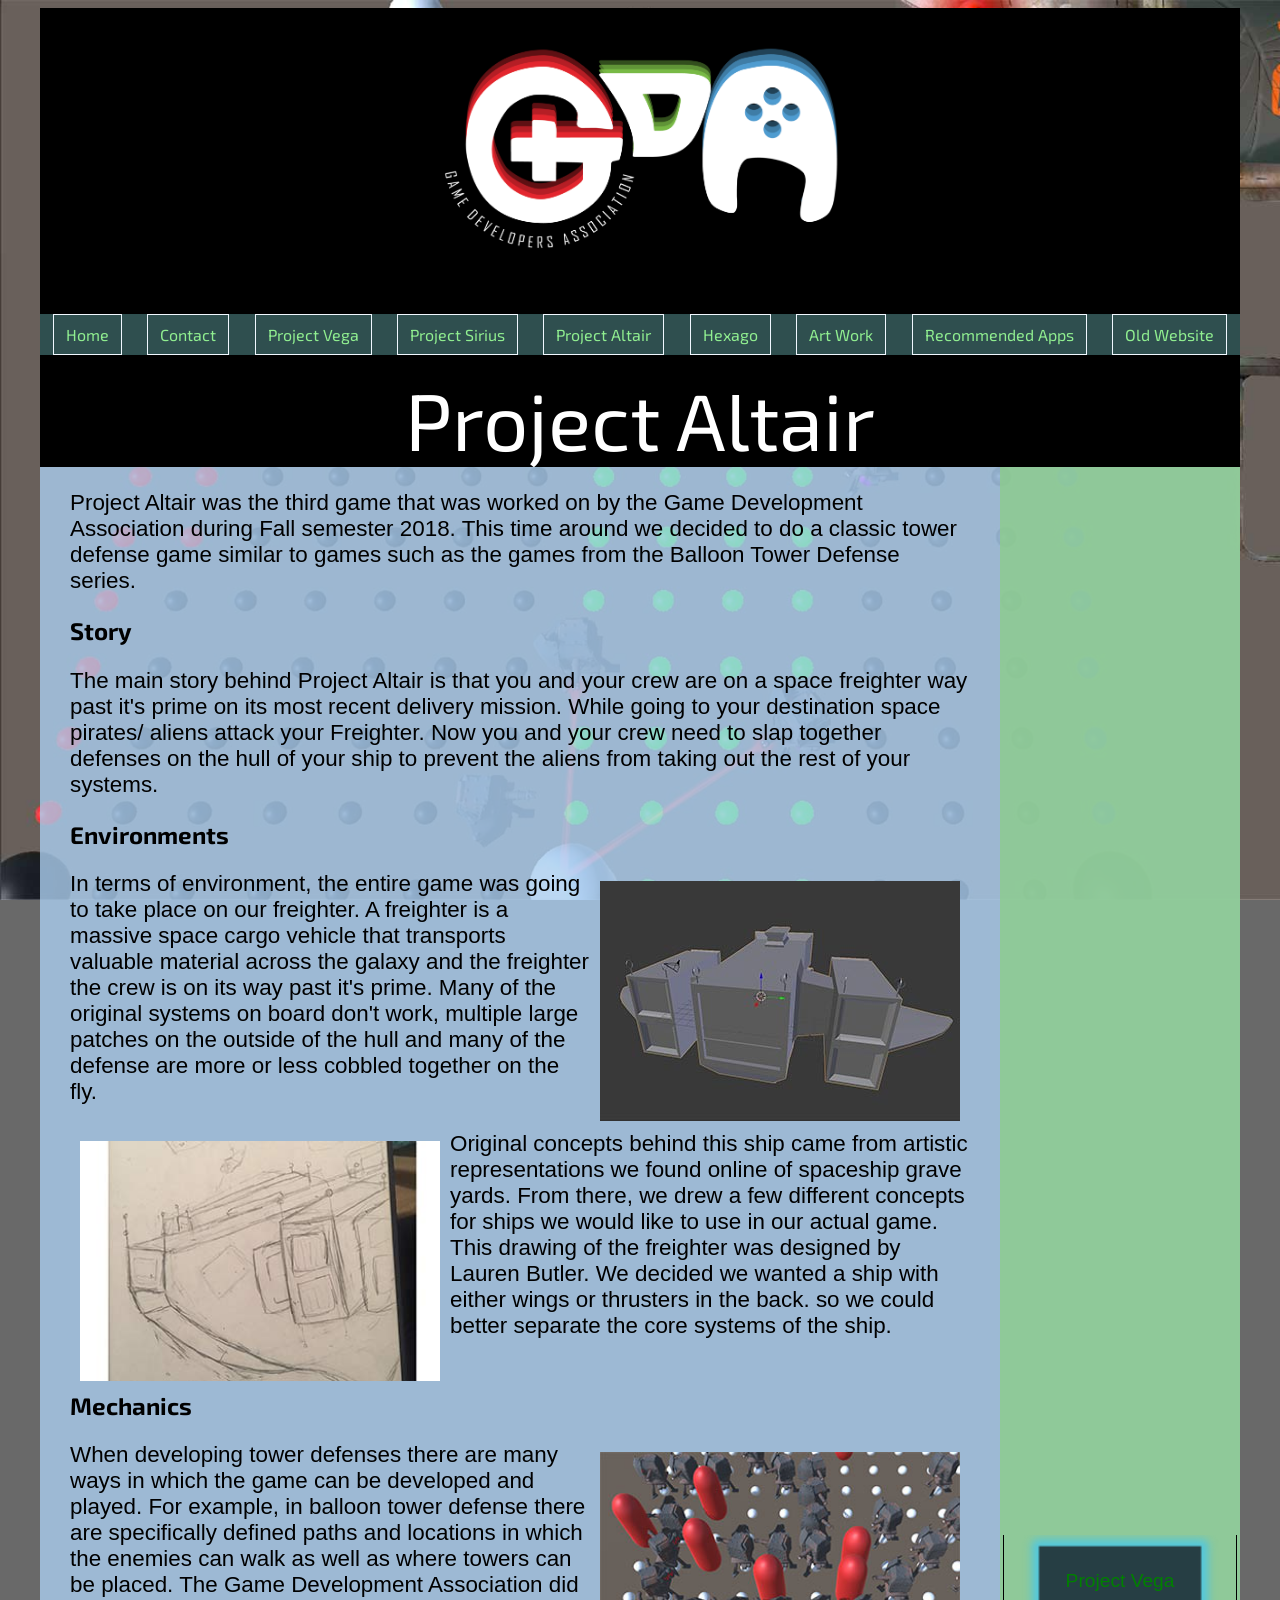
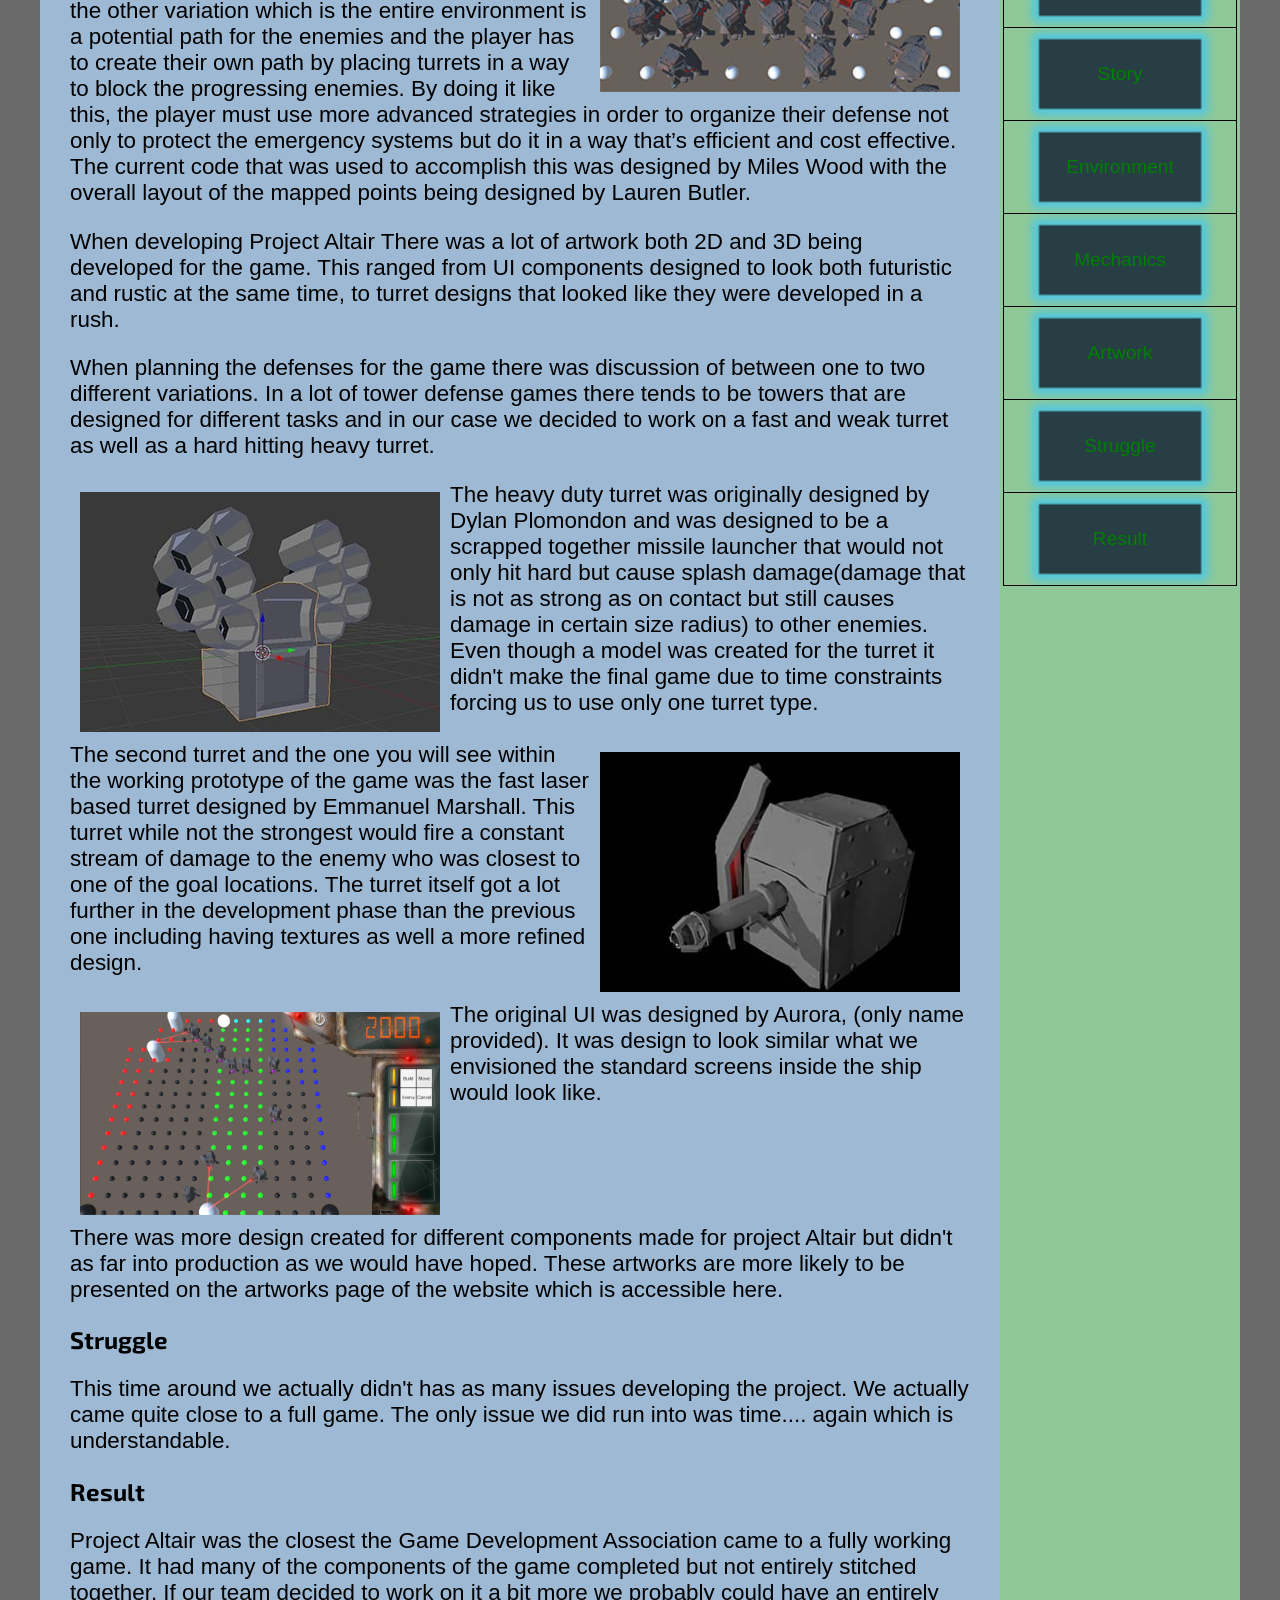
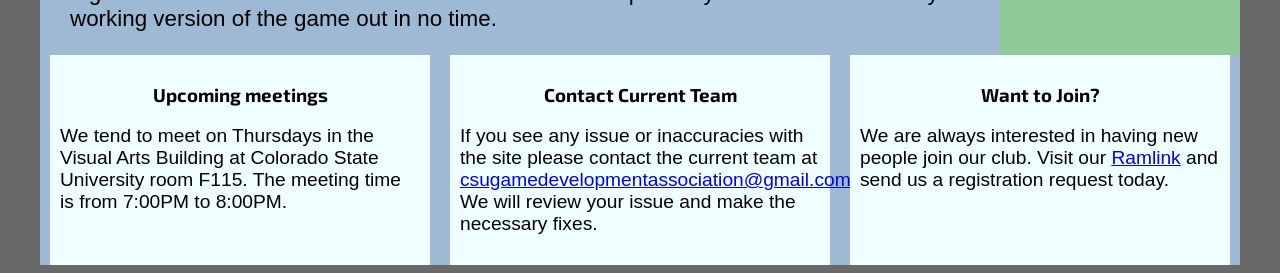
<file: project-altair.html>
<!doctype html>
<html lang="en">
<head>
	<meta charset="utf-8">
	<title>Game Development Association | Project Altair </title>
	<link rel="stylesheet" type="text/css" href="css/large-size.css">
	<link rel="stylesheet" type="text/css" href="css/small-size.css"  media="only screen and (max-width:700px)">
	<meta name="viewport" content="width=device-width, initial-scale=1">
	
	<link href="https://fonts.googleapis.com/css?family=Exo+2:400,400i,700,700i&display=swap" rel="stylesheet">
	
	<script src="https://ajax.googleapis.com/ajax/libs/jquery/3.1.1/jquery.min.js"></script>
</head>
<body class = "altair-background">
   <script>

	$( document ).ready(function() {
		  $( ".cross" ).hide();
	$( ".menu" ).hide();
	$( ".hamburger" ).click(function() {
	$( ".menu" ).slideToggle( "slow", function() {
	$( ".hamburger" ).hide();
	$( ".cross" ).show();
	});
	});
	
	$( ".cross" ).click(function() {
	$( ".menu" ).slideToggle( "slow", function() {
	$( ".cross" ).hide();
	$( ".hamburger" ).show();
	});
	});
			});

</script>
    <div id="wrapper" class="navbar">
        <header>
        <a href="index.html"><img src = "images/gda_logo_white.png" alt = "Game Development Association"></a>
            <div class="offscreen"><a href="#content">Skip Navigation</a> </div>
        <nav>
		    <ul>
			     
			    <li><a href="index.html">Home</a></li>
                <li><a href="contact.html">Contact</a></li>
			    <li><a href="project-vega.html">Project Vega</a></li>
			    <li><a href="project-sirius.html">Project Sirius</a></li>
			    <li><a href="project-altair.html">Project Altair</a></li>
			    <li><a href="hexago.html">Hexago</a></li>
			    <li><a href="artwork.html">Art Work</a></li>
			    <li><a href="recommended-apps.html">Recommended Apps</a></li>
                <li><a href="oldindex.html">Old Website</a></li>
		    
		    </ul>
	    </nav>
       <div id="mobile">
		<button class="hamburger">&#x2261;</button>
		<button class="cross">x</button>
	</div>
    
	<div class="menu">
	
		<ul>
			<li><a href="index.html">Home</a></li>
                <li><a href="contact.html">Contact</a></li>
			    <li><a href="project-vega.html">Project Vega</a></li>
			    <li><a href="project-sirius.html">Project Sirius</a></li>
			    <li><a href="project-altair.html">Project Altair</a></li>
			    <li><a href="hexago.html">Hexago</a></li>
			    <li><a href="artwork.html">Art Work</a></li>
			    <li><a href="recommended-apps.html">Recommended Apps</a></li>
                <li><a href="oldindex.html">Old Website</a></li>
		  </ul>
    </div> 
        <div id = "project-logo">
            <p>Project Altair</p>
        </div>
        </header>
        <div id="content">
            <div id = "main">
                <p>
                    Project Altair was the third game that was worked on by the Game Development Association during Fall semester 2018. This time around we decided to do a classic tower defense game similar to games such as the games from the Balloon Tower Defense series.
                </p>
                
 <div id="story">         
<h2> Story </h2>
     <p>The main story behind Project Altair is that you and your crew are on a space freighter way past it's prime on its most recent delivery mission. While going to your destination space pirates/ aliens attack your Freighter. Now you and your crew need to slap together defenses on the hull of your ship to prevent the aliens from taking out the rest of your systems. </p>
     
     </div> 
    <div id="environments">
<h2> Environments </h2>
    <p class = "clear"><img src ="images/spaceship-model-concept.jpg" alt ="Spaceship 3D model Concept art" class = "float-right">In terms of environment, the entire game was going to take place on our freighter. A freighter is a massive space cargo vehicle that transports valuable material across the galaxy and the freighter the crew is on its way past it's prime. Many of the original systems on board don't work, multiple large patches on the outside of the hull and many of the defense are more or less cobbled together on the fly. </p>
        
    <p class = "clear"><img src ="images/spaceship-concept.jpg" alt ="Spaceship drawn concept artwork" class = "float-left">Original concepts behind this ship came from artistic representations we found online of spaceship grave yards. From there, we drew a few different concepts for ships we would like to use in our actual game. This drawing of the freighter was designed by Lauren Butler. We decided we wanted a ship with either wings or thrusters in the back. so we could better separate the core systems of the ship.</p>
        
        
        </div>
                
<div id = 'mechanics' class = "clear">
<h2>Mechanics</h2>
    <p class = "clear"><img src ="images/turret-maze.jpg" alt ="Maze of turrets" class = "float-right">When developing tower defenses there are many ways in which the game can be developed and played. For example, in balloon tower defense there are specifically defined paths and locations in which the enemies can walk as well as where towers can be placed. The Game Development Association did the other variation which is the entire environment is a potential path for the enemies and the player has to create their own path by placing turrets in a way to block the progressing enemies. By doing it like this, the player must use more advanced strategies in order to organize their defense not only to protect the emergency systems but do it in a way that’s efficient and cost effective. The current code that was used to accomplish this was designed by Miles Wood with the overall layout of the mapped points being designed by Lauren Butler.
        </p></div>
            
<div id = 'artwork'>
    <p> When developing Project Altair There was a lot of artwork both 2D and 3D being developed for the game. This ranged from UI components designed to look both futuristic and rustic at the same time, to turret designs that looked like they were developed in a rush. </p>
    
    <p class = "clear">When planning the defenses for the game there was discussion of between one to two different variations. In a lot of tower defense games there tends to be towers that are designed for different tasks and in our case we decided to work on a fast and weak turret as well as a hard hitting heavy turret.</p>
    <p><img src ="images/missle-launcher-turret.jpg" alt ="Missile Launcher Turret" class = "float-left">The heavy duty turret was originally designed by Dylan Plomondon and was designed to be a scrapped together missile launcher that would not only hit hard but cause splash damage(damage that is not as strong as on contact but still causes damage in certain size radius) to other enemies. Even though a model was created for the turret it didn't make the final game due to time constraints forcing us to use only one turret type.</p>
    <p class = "clear"><img src ="images/lazer-turret-detailed.jpg" alt ="Laser Turret from Project Altair" class = "float-right">The second turret and the one you will see within the working prototype of the game was the fast laser based turret designed by Emmanuel Marshall. This turret while not the strongest would fire a constant stream of damage to the enemy who was closest to one of the goal locations. The turret itself got a lot further in the development phase than the previous one including having textures as well a more refined design.</p>
    
    <p class = "clear"><img src ="images/project-altair-background.jpg" alt ="Project Altair UI on top of game scene" class = "float-left">The original UI was designed by Aurora, (only name provided). It was design to look similar what we envisioned the standard screens inside the ship would look like.</p>
    
    <p class = "clear">There was more design created for different components made for project Altair but didn't as far into production as we would have hoped. These artworks are more likely to be presented on the artworks page of the website which is accessible here.</p>
    
            </div>
    
    <div id ="struggle">   
<h2> Struggle </h2>
           
           <p>This time around we actually didn't has as many issues developing the project. We actually came quite close to a full game. The only issue we did run into was time.... again which is understandable.</p>
        </div>    
           <div id ="result"> 
           <h2>Result</h2>
                <p>Project Altair was the closest the Game Development Association came to a fully working game. It had many of the components of the game completed but not entirely stitched together. If our team decided to work on it a bit more we probably could have an entirely working version of the game out in no time.</p>
            </div>
            
            </div>
            <div id = "sidebar">
                <ul>
			        <li><div class="image-background"><a href="#content">Project Vega</a></div></li>
                    <li><div class="image-background"><a href="#story">Story </a></div></li>
                    <li><div class="image-background"><a href="#art">Environment </a></div></li>
                    <li><div class="image-background"><a href="#mechanics">Mechanics </a></div></li>
                    <li><div class="image-background"><a href="#artwork">Artwork </a></div></li>
                    <li><div class="image-background"><a href="#struggle">Struggle</a></div></li>
                    <li><div class="image-background"><a href="#result">Result</a></div></li>
		        </ul>
            </div>
            
            
            
        </div>
        <a name = "test"></a>
        <div id = "footer">
            <div><h3>Upcoming meetings</h3>
            <p>We tend to meet on Thursdays in the Visual Arts Building at Colorado State University room F115. The meeting time is from 7:00PM to 8:00PM.</p></div>
            
            <div><h3>Contact Current Team</h3>
            <p> If you see any issue or inaccuracies with the site please contact the current team at <a href= "mailto:csugamedevelopmentassociation@gmail.com">csugamedevelopmentassociation@gmail.com</a>. We will review your issue and make the necessary fixes.</p></div>
            <div><h3>Want to Join?</h3>
            <p>We are always interested in having new people join our club. Visit our <a href="https://ramlink.campuslabs.com/engage/organization/gamedevelopmentassociation">Ramlink</a> and send us a registration request today.</p></div>
        </div>
    </div>
    
</body>
</html>
</file>
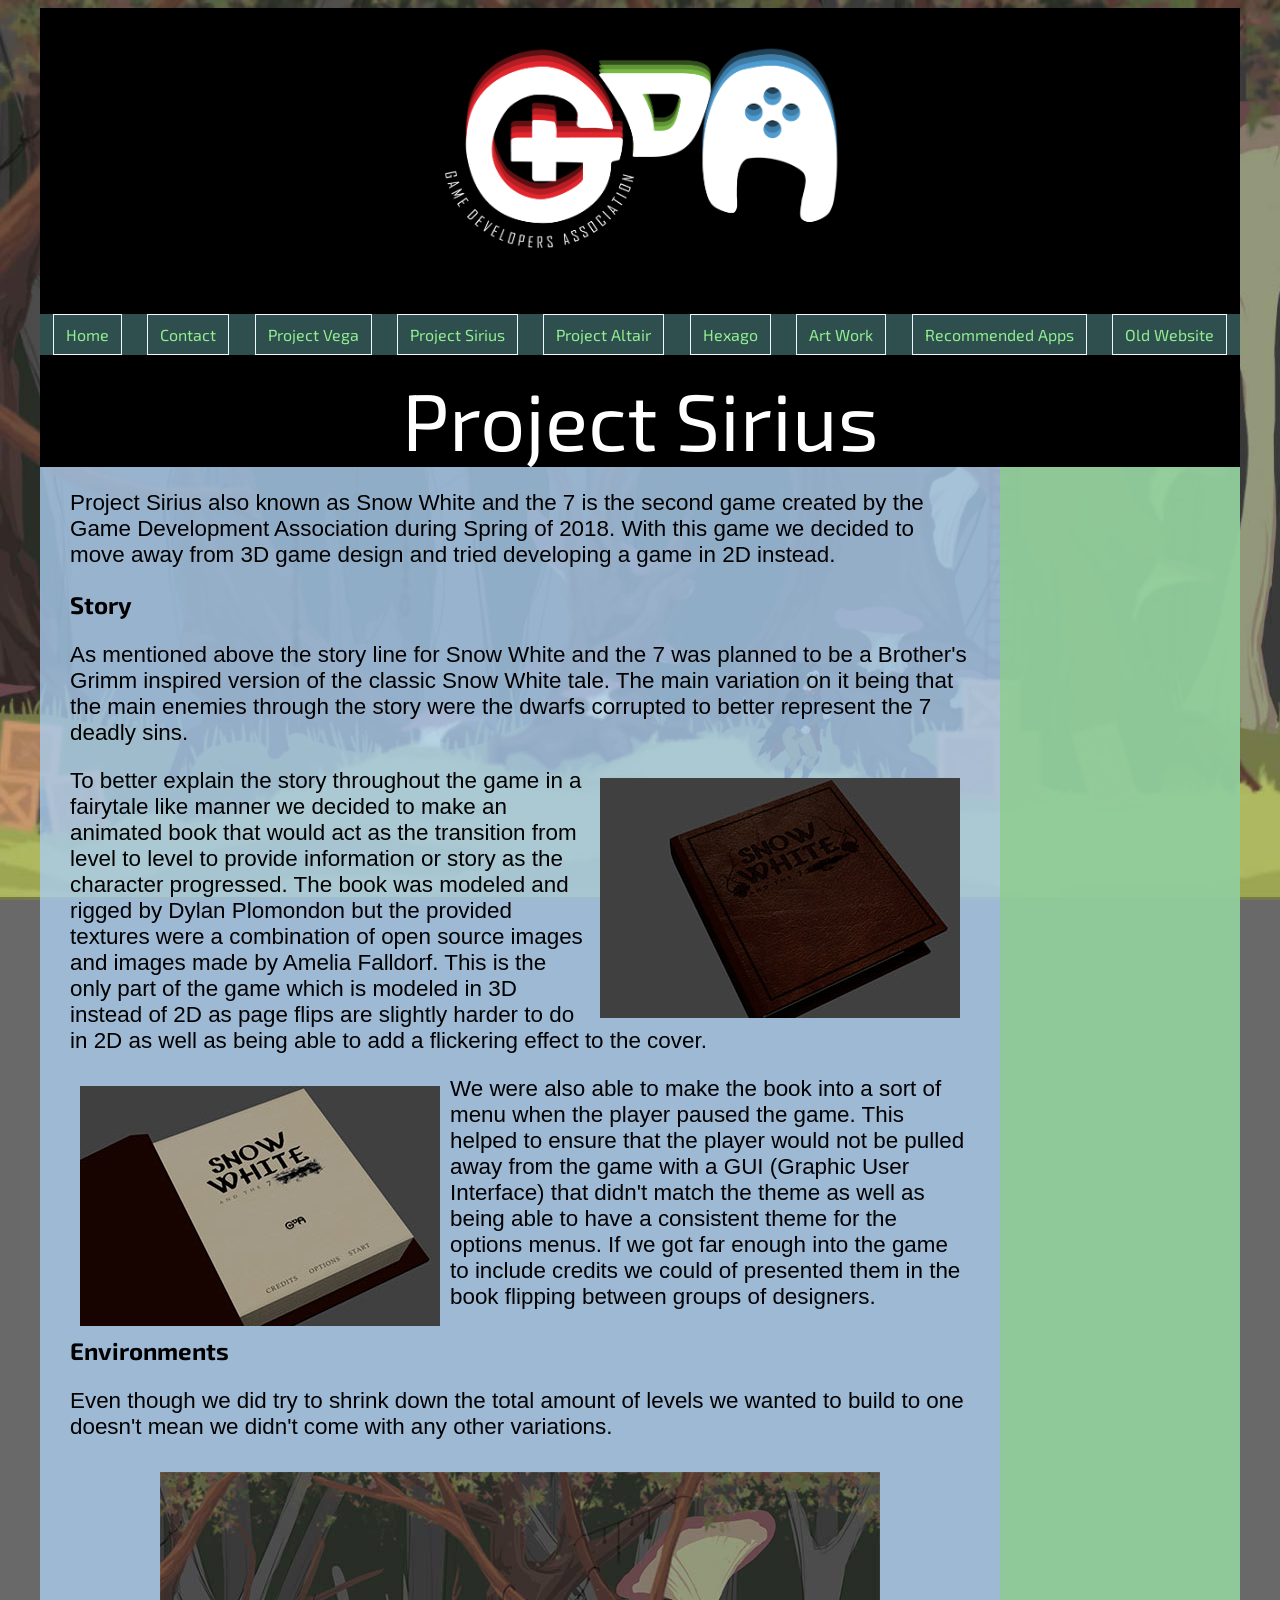
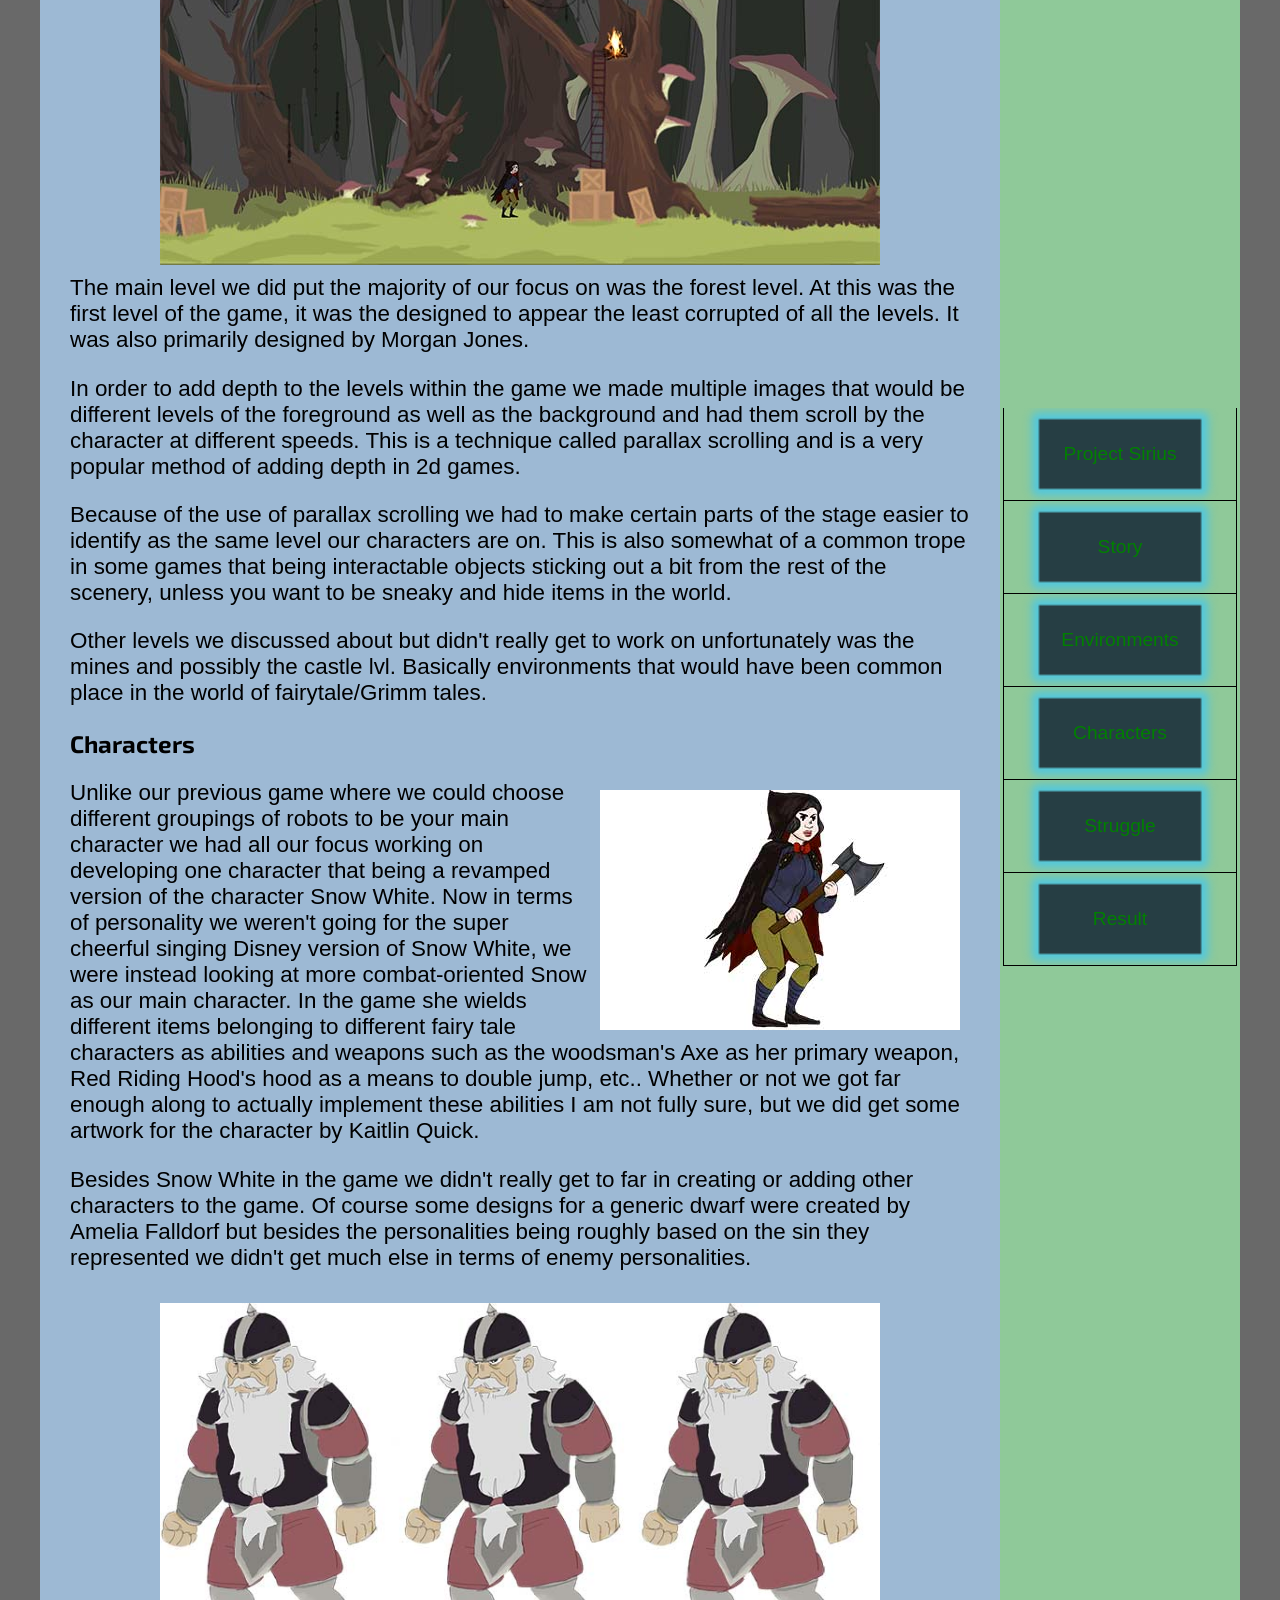
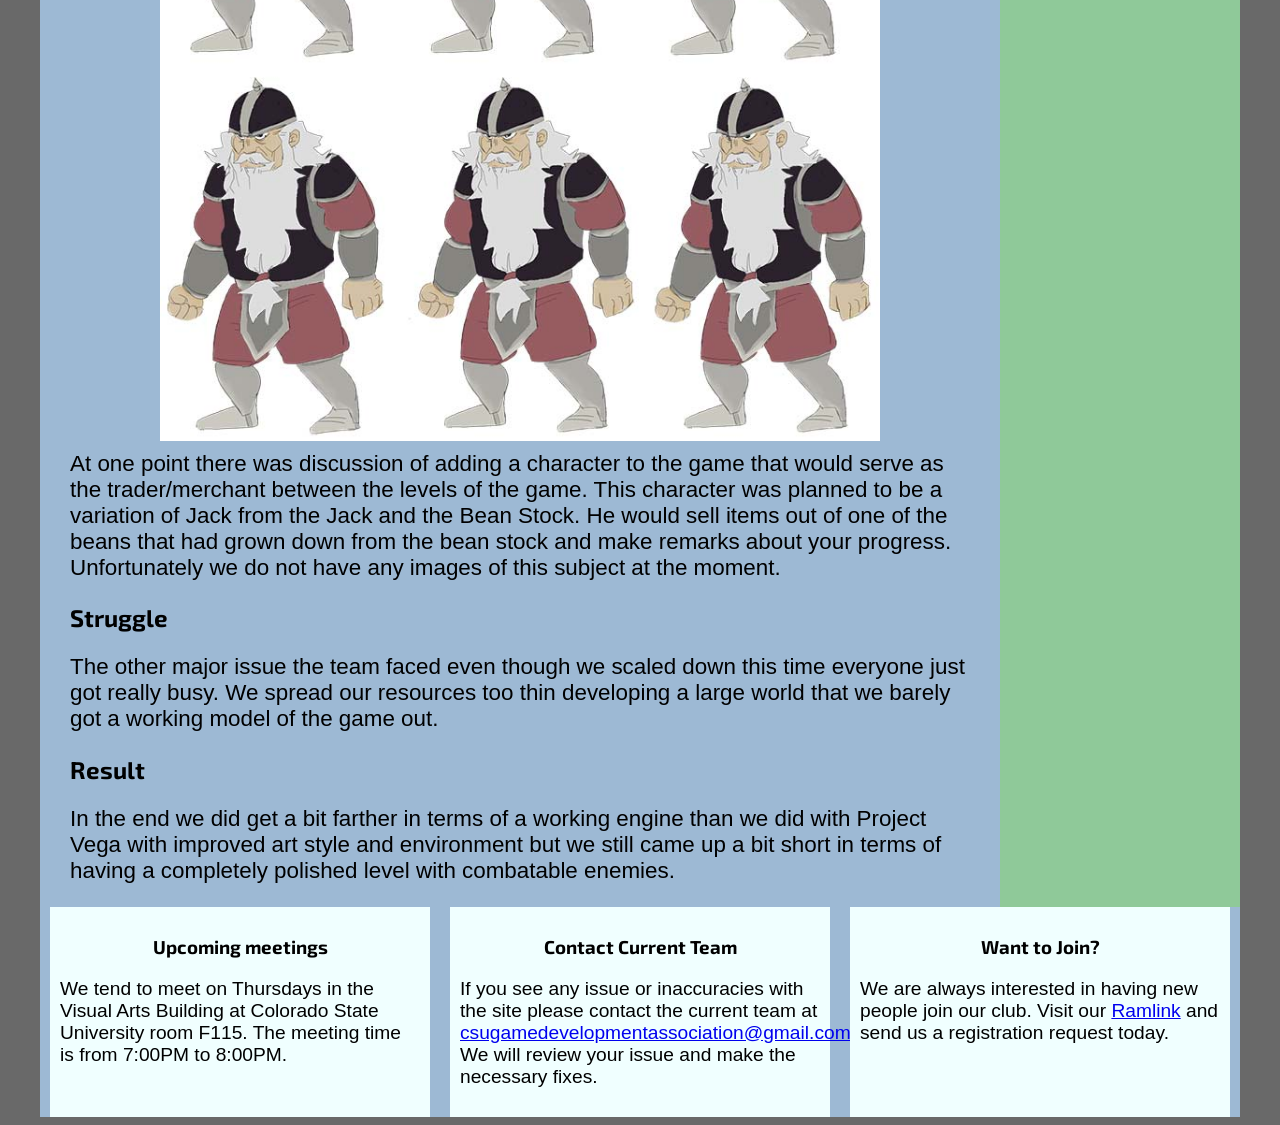
<file: project-sirius.html>
<!doctype html>
<html lang="en">
<head>
	<meta charset="utf-8">
	<title>Game Development Association | Project Sirius </title>
	<link rel="stylesheet" type="text/css" href="css/large-size.css">
	<link rel="stylesheet" type="text/css" href="css/small-size.css"  media="only screen and (max-width:700px)">
	<meta name="viewport" content="width=device-width, initial-scale=1">
	
	<link href="https://fonts.googleapis.com/css?family=Exo+2:400,400i,700,700i&display=swap" rel="stylesheet">
	
	<script src="https://ajax.googleapis.com/ajax/libs/jquery/3.1.1/jquery.min.js"></script>
</head>
<body class = "sirius-background">
   <script>

	$( document ).ready(function() {
		  $( ".cross" ).hide();
	$( ".menu" ).hide();
	$( ".hamburger" ).click(function() {
	$( ".menu" ).slideToggle( "slow", function() {
	$( ".hamburger" ).hide();
	$( ".cross" ).show();
	});
	});
	
	$( ".cross" ).click(function() {
	$( ".menu" ).slideToggle( "slow", function() {
	$( ".cross" ).hide();
	$( ".hamburger" ).show();
	});
	});
			});

</script>
    <div id="wrapper" class="navbar">
        <header>
        <a href="index.html"><img src = "images/gda_logo_white.png" alt = "Game Development Association"></a>
            <div class="offscreen"><a href="#content">Skip Navigation</a> </div>
        <nav>
		    <ul>
			    <li><a href="index.html">Home</a></li>
                <li><a href="contact.html">Contact</a></li>
			    <li><a href="project-vega.html">Project Vega</a></li>
			    <li><a href="project-sirius.html">Project Sirius</a></li>
			    <li><a href="project-altair.html">Project Altair</a></li>
			    <li><a href="hexago.html">Hexago</a></li>
			    <li><a href="artwork.html">Art Work</a></li>
			    <li><a href="recommended-apps.html">Recommended Apps</a></li>
                <li><a href="oldindex.html">Old Website</a></li>
		    </ul>
	    </nav>
       <div id="mobile">
		<button class="hamburger">&#x2261;</button>
		<button class="cross">x</button>
	</div>
    
	<div class="menu">
	
		<ul>
			<li><a href="index.html">Home</a></li>
                <li><a href="contact.html">Contact</a></li>
			    <li><a href="project-vega.html">Project Vega</a></li>
			    <li><a href="project-sirius.html">Project Sirius</a></li>
			    <li><a href="project-altair.html">Project Altair</a></li>
			    <li><a href="hexago.html">Hexago</a></li>
			    <li><a href="artwork.html">Art Work</a></li>
			    <li><a href="recommended-apps.html">Recommended Apps</a></li>
                <li><a href="oldindex.html">Old Website</a></li>
		  </ul>
    </div> 
        <div id = "project-logo">
            <p>Project Sirius</p>
        </div>
        </header>
        <div id="content">
            <div id = "main">
                <p>
                    Project Sirius also known as Snow White and the 7 is the second game created by the Game Development Association during Spring of 2018. With this game we decided to move away from 3D game design and tried developing a game in 2D instead.
                </p>
 <div id="story">         
<h2> Story </h2>
     <p>As mentioned above the story line for Snow White and the 7 was planned to be a Brother's Grimm inspired version of the classic Snow White tale. The main variation on it being that the main enemies through the story were the dwarfs corrupted to better represent the 7 deadly sins. </p>
     
     <p class = "clear"><img src ="images/FairyTale_Book_Opening_Beginning.jpg" alt ="Snow White and the 7 intro book cover" class = "float-right"> To better explain the story throughout the game in a fairytale like manner we decided to make an animated book that would act as the transition from level to level to provide information or story as the character progressed. The book was modeled and rigged by Dylan Plomondon but the provided textures were a combination of open source images and images made by Amelia Falldorf. This is the only part of the game which is modeled in 3D instead of 2D as page flips are slightly harder to do in 2D as well as being able to add a flickering effect to the cover.</p>
     <p class = "clear"><img src ="images/FairyTale_Book_Opening_End.jpg" alt ="Snow White and the 7 intro book cover" class = "float-left">We were also able to make the book into a sort of menu when the player paused the game. This helped to ensure that the player would not be pulled away from the game with a GUI (Graphic User Interface) that didn't match the theme as well as being able to have a consistent theme for the options menus. If we got far enough into the game to include credits we could of presented them in the book flipping between groups of designers.</p>
     </div> 
    <div id="environments">
<h2 class = "clear"> Environments </h2>
    <p>Even though we did try to shrink down the total amount of levels we wanted to build to one doesn't mean we didn't come with any other variations.</p>
       
    <p class = "clear"><img src ="images/forest-background-small.jpg" alt ="Forest level environment" class = "full-size">The main level we did put the majority of our focus on was the forest level. At this was the first level of the game, it was the designed to appear the least corrupted of all the levels. It was also primarily designed by Morgan Jones.</p>
       <p>In order to add depth to the levels within the game we made multiple images that would be different levels of the foreground as well as the background and had them scroll by the character at different speeds. This is a technique called parallax scrolling and is a very popular method of adding depth in 2d games.</p>
       <p> Because of the use of parallax scrolling we had to make certain parts of the stage easier to identify as the same level our characters are on. This is also somewhat of a common trope in some games that being interactable objects sticking out a bit from the rest of the scenery, unless you want to be sneaky and hide items in the world.</p>
       <p>Other levels we discussed about but didn't really get to work on unfortunately was the mines and possibly the castle lvl. Basically environments that would have been common place in the world of fairytale/Grimm tales.</p>
       </div>
       <div id = "characters">
       <h2>Characters </h2>
       <p class = "clear"><img src ="images/snowSprite.jpg" alt ="Snow White concept art" class = "float-right">Unlike our previous game where we could choose different groupings of robots to be your main character we had all our focus working on developing one character that being a revamped version of the character Snow White. Now in terms of personality we weren't going for the super cheerful singing Disney version of Snow White, we were instead looking at more combat-oriented Snow as our main character. In the game she wields different items belonging to different fairy tale characters as abilities and weapons such as the woodsman's Axe as her primary weapon, Red Riding Hood's hood as a means to double jump, etc.. Whether or not we got far enough along to actually implement these abilities I am not fully sure, but we did get some artwork for the character by Kaitlin Quick.</p>
        <p>
        Besides Snow White in the game we didn't really get to far in creating or adding other characters to the game. Of course some designs for a generic dwarf were created by Amelia Falldorf but besides the personalities being roughly based on the sin they represented we didn't get much else in terms of enemy personalities.
        </p>
        <p class = "clear"><img src ="images/Dwarf_Pride_Sprite.jpg" alt ="Dwarf sprite sheet" class = "full-size">At one point there was discussion of adding a character to the game that would serve as the trader/merchant between the levels of the game. This character was planned to be a variation of Jack from the Jack and the Bean Stock. He would sell items out of one of the beans that had grown down from the bean stock and make remarks about your progress. Unfortunately we do not have any images of this subject at the moment. 
        </p>
        
        
        </div>
    <div id ="struggle">   
<h2> Struggle </h2>
           
           <p>The other major issue the team faced even though we scaled down this time everyone just got really busy. We spread our resources too thin developing a large world that we barely got a working model of the game out.</p>
        </div>    
           <div id ="result"> 
           <h2>Result</h2>
                <p> 
                    In the end we did get a bit farther in terms of a working engine than we did with Project Vega with improved art style and environment but we still came up a bit short in terms of having a completely polished level with combatable enemies. 
               </p>
            </div>
            </div>
            <div id = "sidebar">
                <ul>
			        <li><div class="image-background"><a href="#content">Project Sirius</a></div></li>
                    
                    <li><div class="image-background"><a href="#story">Story </a></div></li>
                    <li><div class="image-background"><a href="#environments">Environments </a></div></li>
                    <li><div class="image-background"><a href="#characters">Characters</a></div></li>
                    <li><div class="image-background"><a href="#struggle">Struggle</a></div></li>
                    <li><div class="image-background"><a href="#result">Result</a></div></li>
		        </ul>
            </div>
            
            
            
        </div>
        <a name = "test"></a>
        <div id = "footer">
            <div><h3>Upcoming meetings</h3>
            <p>We tend to meet on Thursdays in the Visual Arts Building at Colorado State University room F115. The meeting time is from 7:00PM to 8:00PM.</p></div>
            
            <div><h3>Contact Current Team</h3>
            <p> If you see any issue or inaccuracies with the site please contact the current team at <a href= "mailto:csugamedevelopmentassociation@gmail.com">csugamedevelopmentassociation@gmail.com</a>. We will review your issue and make the necessary fixes.</p></div>
            <div><h3>Want to Join?</h3>
            <p>We are always interested in having new people join our club. Visit our <a href="https://ramlink.campuslabs.com/engage/organization/gamedevelopmentassociation">Ramlink</a> and send us a registration request today.</p></div>
        </div>
    </div>
    
</body>

</html>
</file>
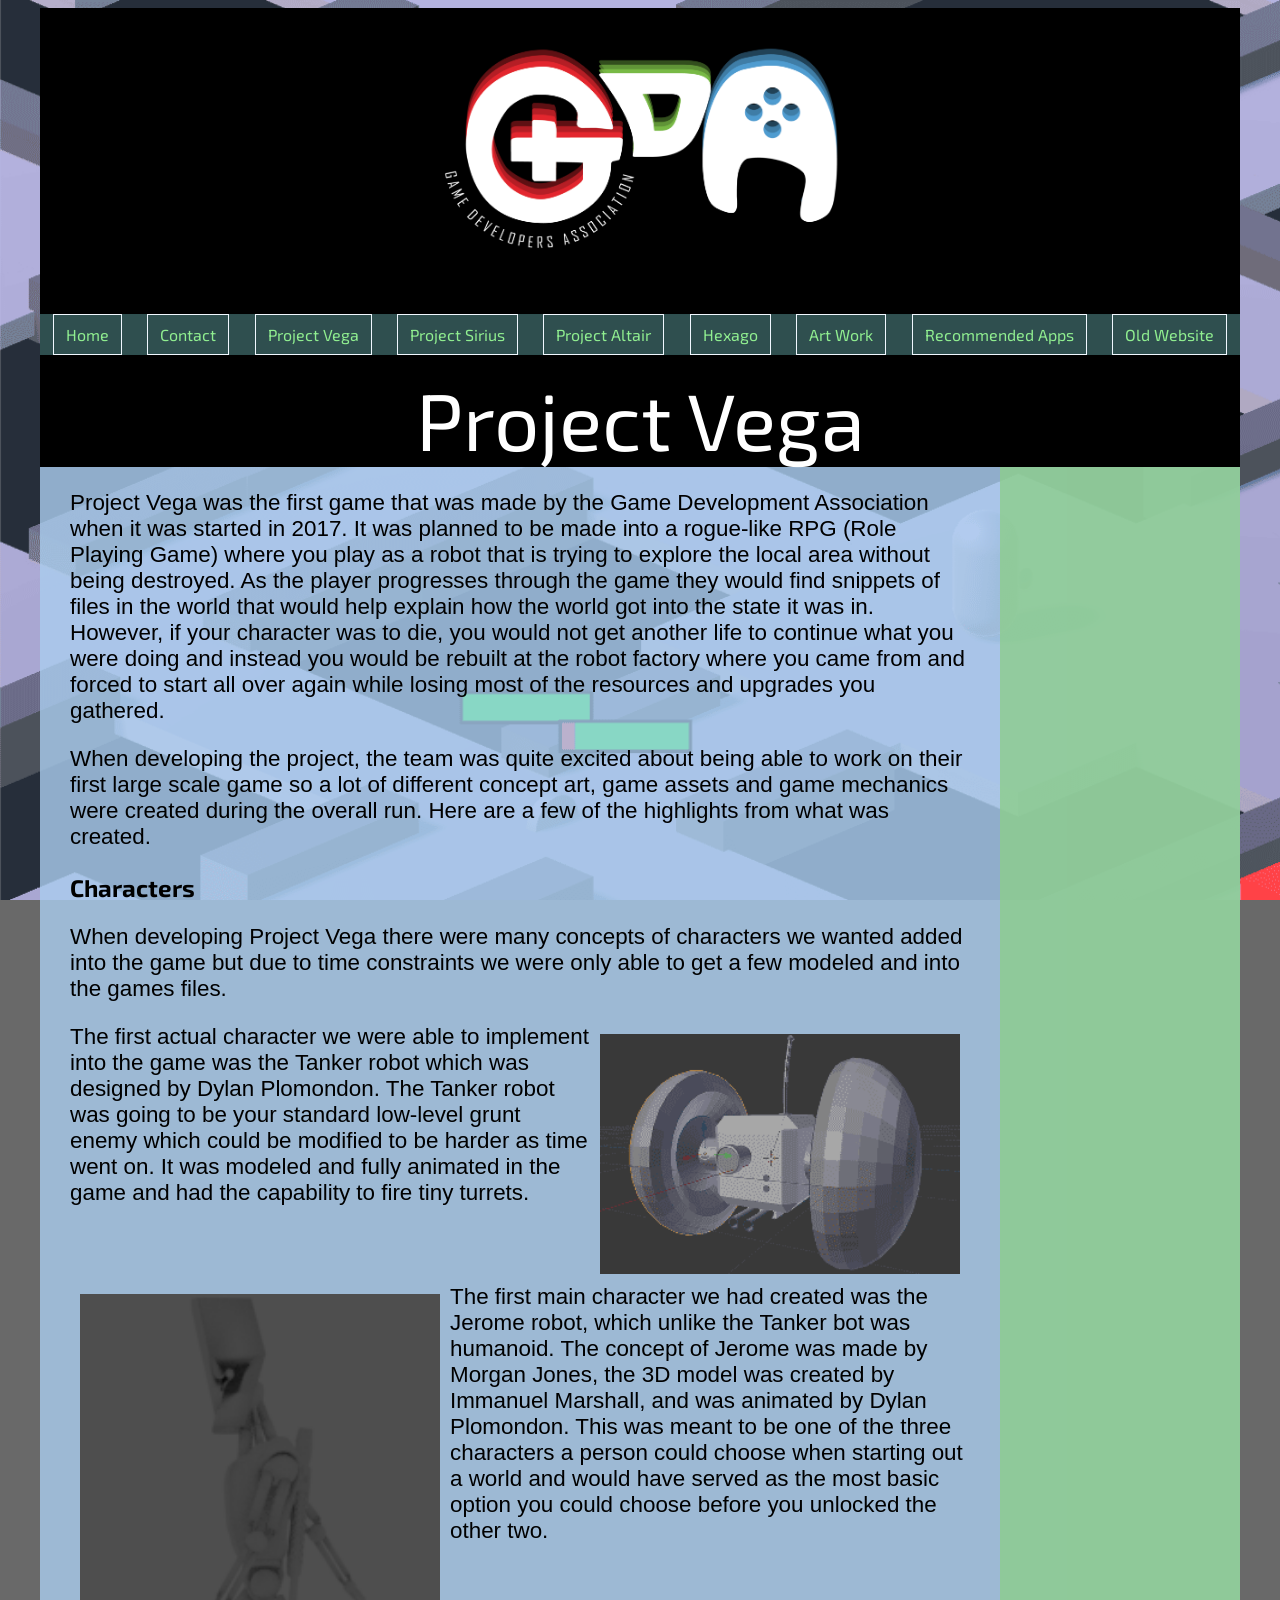
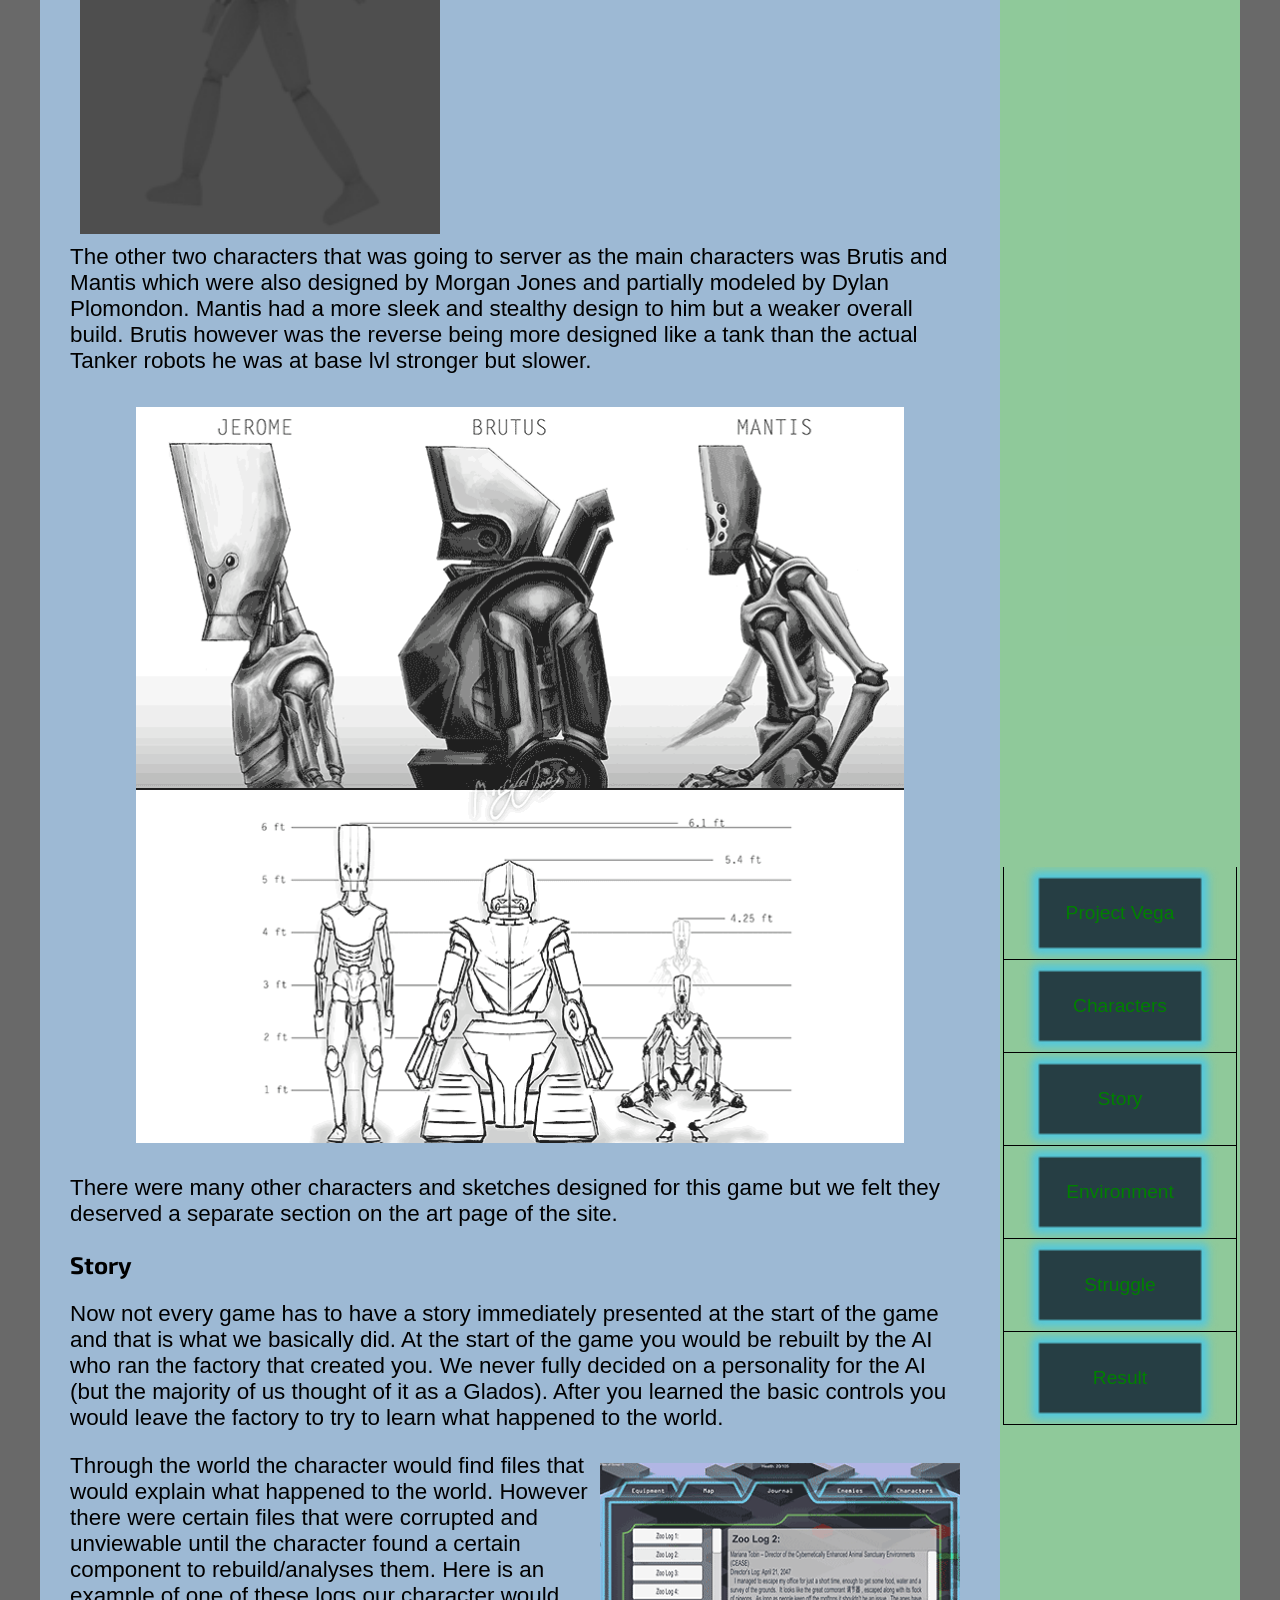
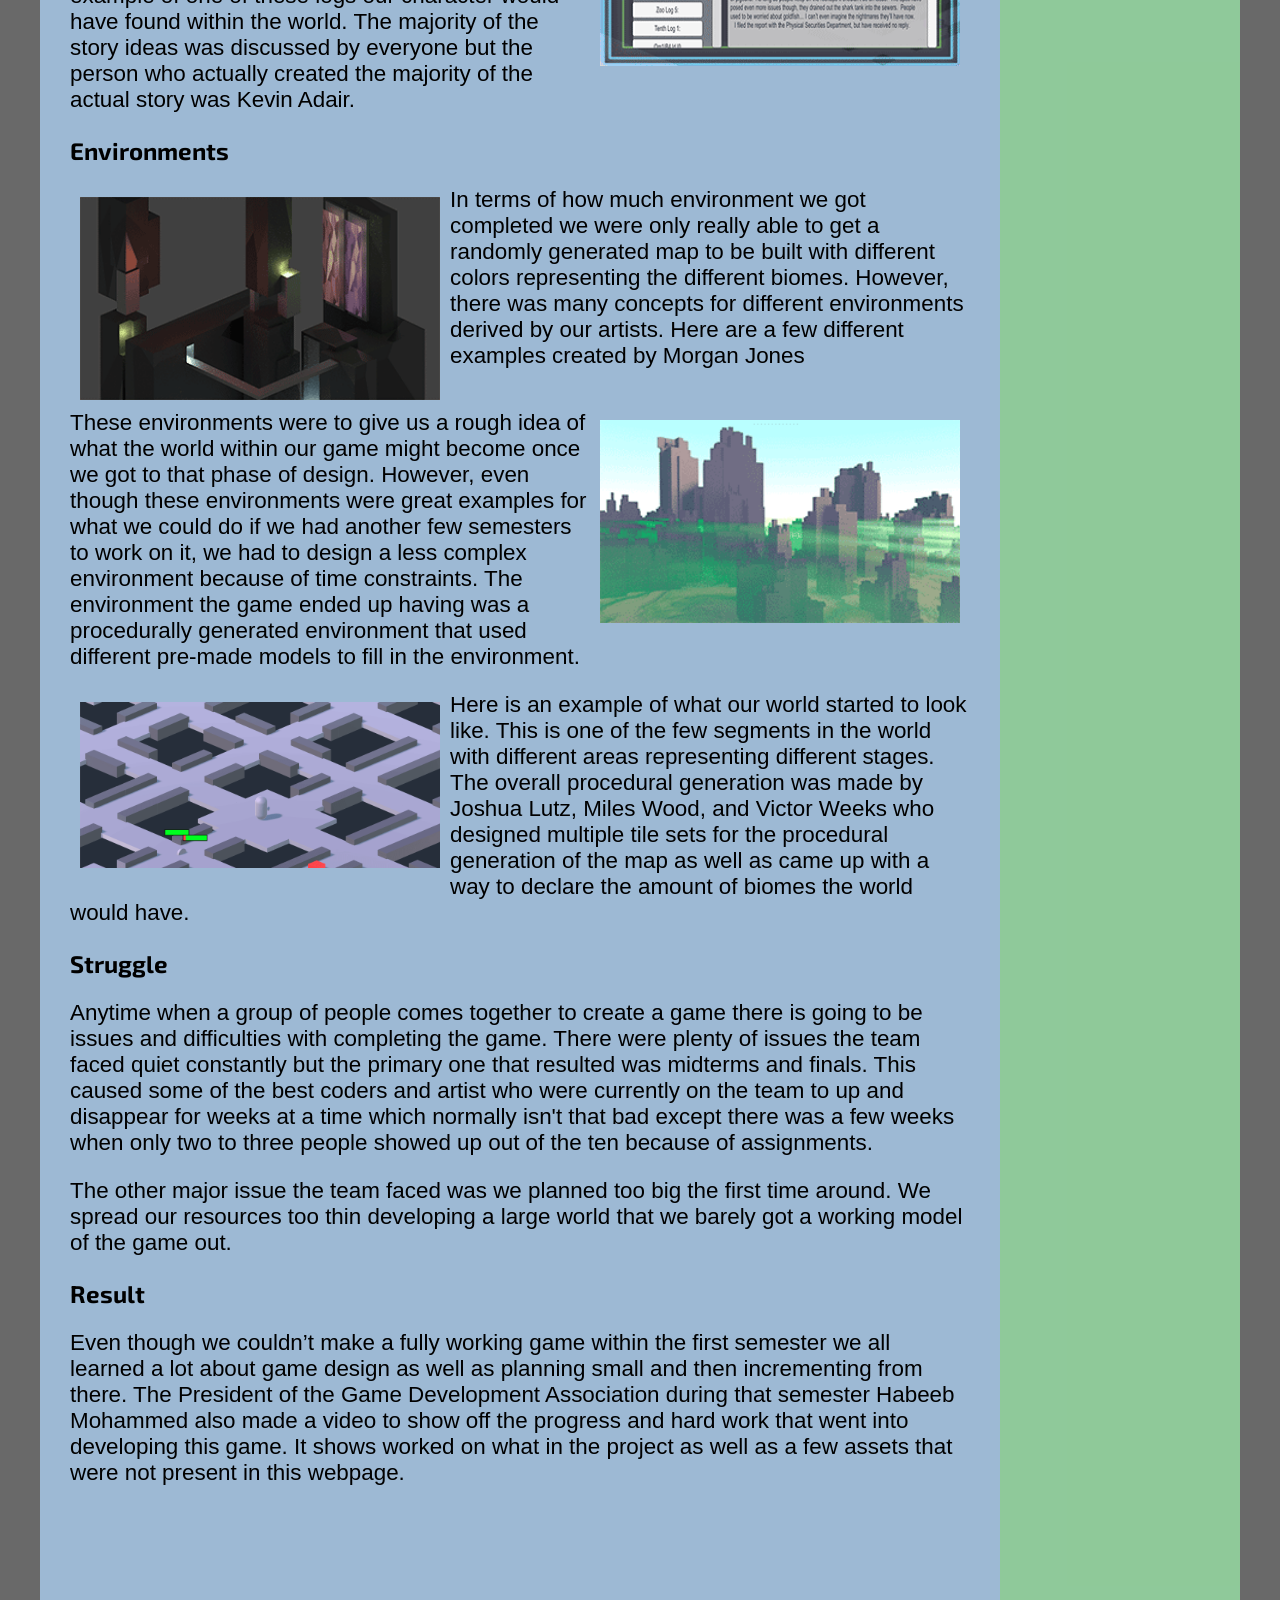
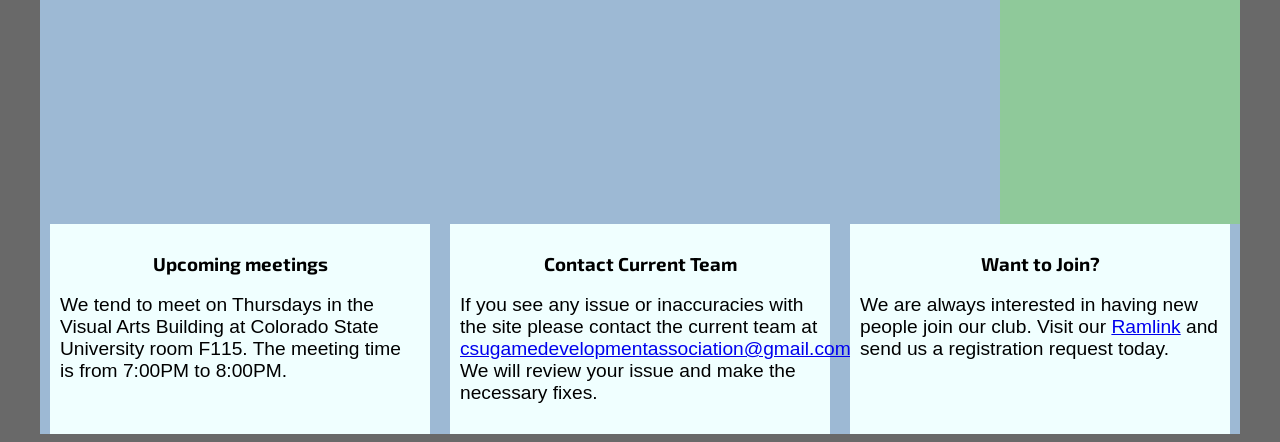
<file: project-vega.html>
<!doctype html>
<html lang="en">
<head>
	<meta charset="utf-8">
	<title>Game Development Association | Project Vega </title>
	<link rel="stylesheet" type="text/css" href="css/large-size.css">
	<link rel="stylesheet" type="text/css" href="css/small-size.css"  media="only screen and (max-width:700px)">
	<meta name="viewport" content="width=device-width, initial-scale=1">
	
	<link href="https://fonts.googleapis.com/css?family=Exo+2:400,400i,700,700i&display=swap" rel="stylesheet">
	
	<script src="https://ajax.googleapis.com/ajax/libs/jquery/3.1.1/jquery.min.js"></script>
</head>
<body class = "vega-background">
   <script>

	$( document ).ready(function() {
		  $( ".cross" ).hide();
	$( ".menu" ).hide();
	$( ".hamburger" ).click(function() {
	$( ".menu" ).slideToggle( "slow", function() {
	$( ".hamburger" ).hide();
	$( ".cross" ).show();
	});
	});
	
	$( ".cross" ).click(function() {
	$( ".menu" ).slideToggle( "slow", function() {
	$( ".cross" ).hide();
	$( ".hamburger" ).show();
	});
	});
			});

</script>
    <div id="wrapper" class="navbar">
        <header>
        <a href="index.html"><img src = "images/gda_logo_white.png" alt = "Game Development Association"></a>
            <div class="offscreen"><a href="#content">Skip Navigation</a> </div>
        <nav>
		    <ul>
			     
			    <li><a href="index.html">Home</a></li>
                <li><a href="contact.html">Contact</a></li>
			    <li><a href="project-vega.html">Project Vega</a></li>
			    <li><a href="project-sirius.html">Project Sirius</a></li>
			    <li><a href="project-altair.html">Project Altair</a></li>
			    <li><a href="hexago.html">Hexago</a></li>
			    <li><a href="artwork.html">Art Work</a></li>
			    <li><a href="recommended-apps.html">Recommended Apps</a></li>
                <li><a href="oldindex.html">Old Website</a></li>
		    
		    </ul>
	    </nav>
       <div id="mobile">
		<button class="hamburger">&#x2261;</button>
		<button class="cross">x</button>
	</div>
    
	<div class="menu">
	
		<ul>
			<li><a href="index.html">Home</a></li>
                <li><a href="contact.html">Contact</a></li>
			    <li><a href="project-vega.html">Project Vega</a></li>
			    <li><a href="project-sirius.html">Project Sirius</a></li>
			    <li><a href="project-altair.html">Project Altair</a></li>
			    <li><a href="hexago.html">Hexago</a></li>
			    <li><a href="artwork.html">Art Work</a></li>
			    <li><a href="recommended-apps.html">Recommended Apps</a></li>
                <li><a href="oldindex.html">Old Website</a></li>
		  </ul>
    </div> 
        <div id = "project-logo">
            <p>Project Vega</p>
        </div>
        </header>
        <div id="content">
            <div id = "main">
                <p class = "clear">
                    Project Vega was the first game that was made by the Game Development Association when it was started in 2017.  It was planned to be made into a rogue-like RPG (Role Playing Game) where you play as a robot that is trying to explore the local area without being destroyed. As the player progresses through the game they would find snippets of files in the world that would help explain how the world got into the state it was in. However, if your character was to die, you would not get another life to continue what you were doing and instead you would be rebuilt at the robot factory where you came from and forced to start all over again while losing most of the resources and upgrades you gathered.
                </p>
                <p class = "clear">
                    When developing the project, the team was quite excited about being able to work on their first large scale game so a lot of different concept art, game assets and game mechanics were created during the overall run. Here are a few of the highlights from what was created.

                </p>
                
                <div id="characters">
                <h2>Characters</h2> 
                <p class = "clear">
                When developing Project Vega there were many concepts of characters we wanted added into the game but due to time constraints we were only able to get a few modeled and into the games files.</p>
                
	<p class ="clear"><img src ="images/Tanker.png" alt ="Tanker bot" class = "float-right">The first actual character we were able to implement into the game was the Tanker robot which was designed by Dylan Plomondon. The Tanker robot was going to be your standard low-level grunt enemy which could be modified to be harder as time went on. It was modeled and fully animated in the game and had the capability to fire tiny turrets.</p>
	
	

	<p class ="clear"><img src = "images/Jerome_Running_gif.gif" alt = "Jerome Running Animation" class = "float-left">The first main character we had created was the Jerome robot, which unlike the Tanker bot was humanoid. The concept of Jerome was made by Morgan Jones, the 3D model was created by Immanuel Marshall, and was animated by Dylan Plomondon. This was meant to be one of the three characters a person could choose when starting out a world and would have served as the most basic option you could choose before you unlocked the other two.

</p>

           
<p class = "clear"> The other two characters that was going to server as the main characters was Brutis and Mantis which were also designed by Morgan Jones and partially modeled by Dylan Plomondon. Mantis had a more sleek and stealthy design to him but a weaker overall build. Brutis however was the reverse being more designed like a tank than the actual Tanker robots he was at base lvl stronger but slower.</p>
    <img src = "images/GDA-Character-Concepts-All.png" alt = "Jerome, Brutis, and Mantis designs by Morgan Jones" class = "full-size">
           
<p class = "clear">There were many other characters and sketches designed for this game but we felt they deserved a separate section on the art page of the site.</p>
                    </div>
 <div id="story">         
<h2> Story </h2>
    <p class = "clear">Now not every game has to have a story immediately presented at the start of the game and that is what we basically did. At the start of the game you would be rebuilt by the AI who ran the factory that created you. We never fully decided on a personality for the AI (but the majority of us thought of it as a Glados). After you learned the basic controls you would leave the factory to try to learn what happened to the world.</p>
                
    <p class = "clear"><img src = "images/journal-example.png" alt = "Journal Example" class = "float-right"> Through the world the character would find files that would explain what happened to the world. However there were certain files that were corrupted and unviewable until the character found a certain component to rebuild/analyses them. Here is an example of one of these logs our character would have found within the world. The majority of the story ideas was discussed by everyone but the person who actually created the majority of the actual story was Kevin Adair.</p>
     </div> 
    <div id="environments">
<h2> Environments </h2>
          <p class = "clear"><img src = "images/city-ortho-test.png" alt = "City Ortho" class = "float-left">In terms of how much environment we got completed we were only really able to get a randomly generated map to be built with different colors representing the different biomes. However, there was many concepts for different environments derived by our artists. Here are a few different examples created by Morgan Jones</p>
        <p class = "clear"> <img src ="images/suicidator-city-test.png" alt =" Suicidator city" class = "float-right">These environments were to give us a rough idea of what the world within our game might become once we got to that phase of design. However, even though these environments were great examples for what we could do if we had another few semesters to work on it, we had to design a less complex environment because of time constraints. The environment the game ended up having was a procedurally generated environment that used different pre-made models to fill in the environment.</p>
        
            <p class = "clear"> <img src ="images/Background.png" alt =" In game environment" class = "float-left">Here is an example of what our world started to look like. This is one of the few segments in the world with different areas representing different stages. The overall procedural generation was made by Joshua Lutz, Miles Wood, and Victor Weeks who designed multiple tile sets for the procedural generation of the map as well as came up with a way to declare the amount of biomes the world would have.</p>
        
        
        </div>
    <div id ="struggle">   
<h2> Struggle </h2>
           <p>Anytime when a group of people comes together to create a game there is going to be issues and difficulties with completing the game. There were plenty of issues the team faced quiet constantly but the primary one that resulted was midterms and finals. This caused some of the best coders and artist who were currently on the team to up and disappear for weeks at a time which normally isn't that bad except there was a few weeks when only two to three people showed up out of the ten because of assignments.</p>
           <p>The other major issue the team faced was we planned too big the first time around. We spread our resources too thin developing a large world that we barely got a working model of the game out.</p>
        </div>    
           <div id ="result"> 
           <h2>Result</h2>
                <p>Even though we couldn’t make a fully working game within the first semester we all learned a lot about game design as well as planning small and then incrementing from there. The President of the Game Development Association during that semester Habeeb Mohammed also made a video to show off the progress and hard work that went into developing this game. It shows worked on what in the project as well as a few assets that were not present in this webpage.
                    
                    <iframe width="560" height="315" src="https://www.youtube.com/embed/OXFJzrYVfJc?rel=0" frameborder="0" allow="autoplay; encrypted-media" allowfullscreen="" class = "full-size"></iframe>
                </p>
                </div>
            </div>
            <div id = "sidebar">
                <ul>
			        <li><div class="image-background"><a href="#content">Project Vega</a></div></li>
                    <li><div class="image-background"><a href="#characters">Characters</a></div></li>
                    <li><div class="image-background"><a href="#story">Story </a></div></li>
                    <li><div class="image-background"><a href="#art">Environment </a></div></li>
                    <li><div class="image-background"><a href="#struggle">Struggle</a></div></li>
                    <li><div class="image-background"><a href="#result">Result</a></div></li>
		        </ul>
            </div>
            
            
            
        </div>
        <a name = "test"></a>
        <div id = "footer">
            <div><h3>Upcoming meetings</h3>
            <p>We tend to meet on Thursdays in the Visual Arts Building at Colorado State University room F115. The meeting time is from 7:00PM to 8:00PM.</p></div>
            
            <div><h3>Contact Current Team</h3>
            <p> If you see any issue or inaccuracies with the site please contact the current team at <a href= "mailto:csugamedevelopmentassociation@gmail.com">csugamedevelopmentassociation@gmail.com</a>. We will review your issue and make the necessary fixes.</p></div>
            <div><h3>Want to Join?</h3>
            <p>We are always interested in having new people join our club. Visit our <a href="https://ramlink.campuslabs.com/engage/organization/gamedevelopmentassociation">Ramlink</a> and send us a registration request today.</p></div>
        </div>
    </div>
</body>

</html>
</file>
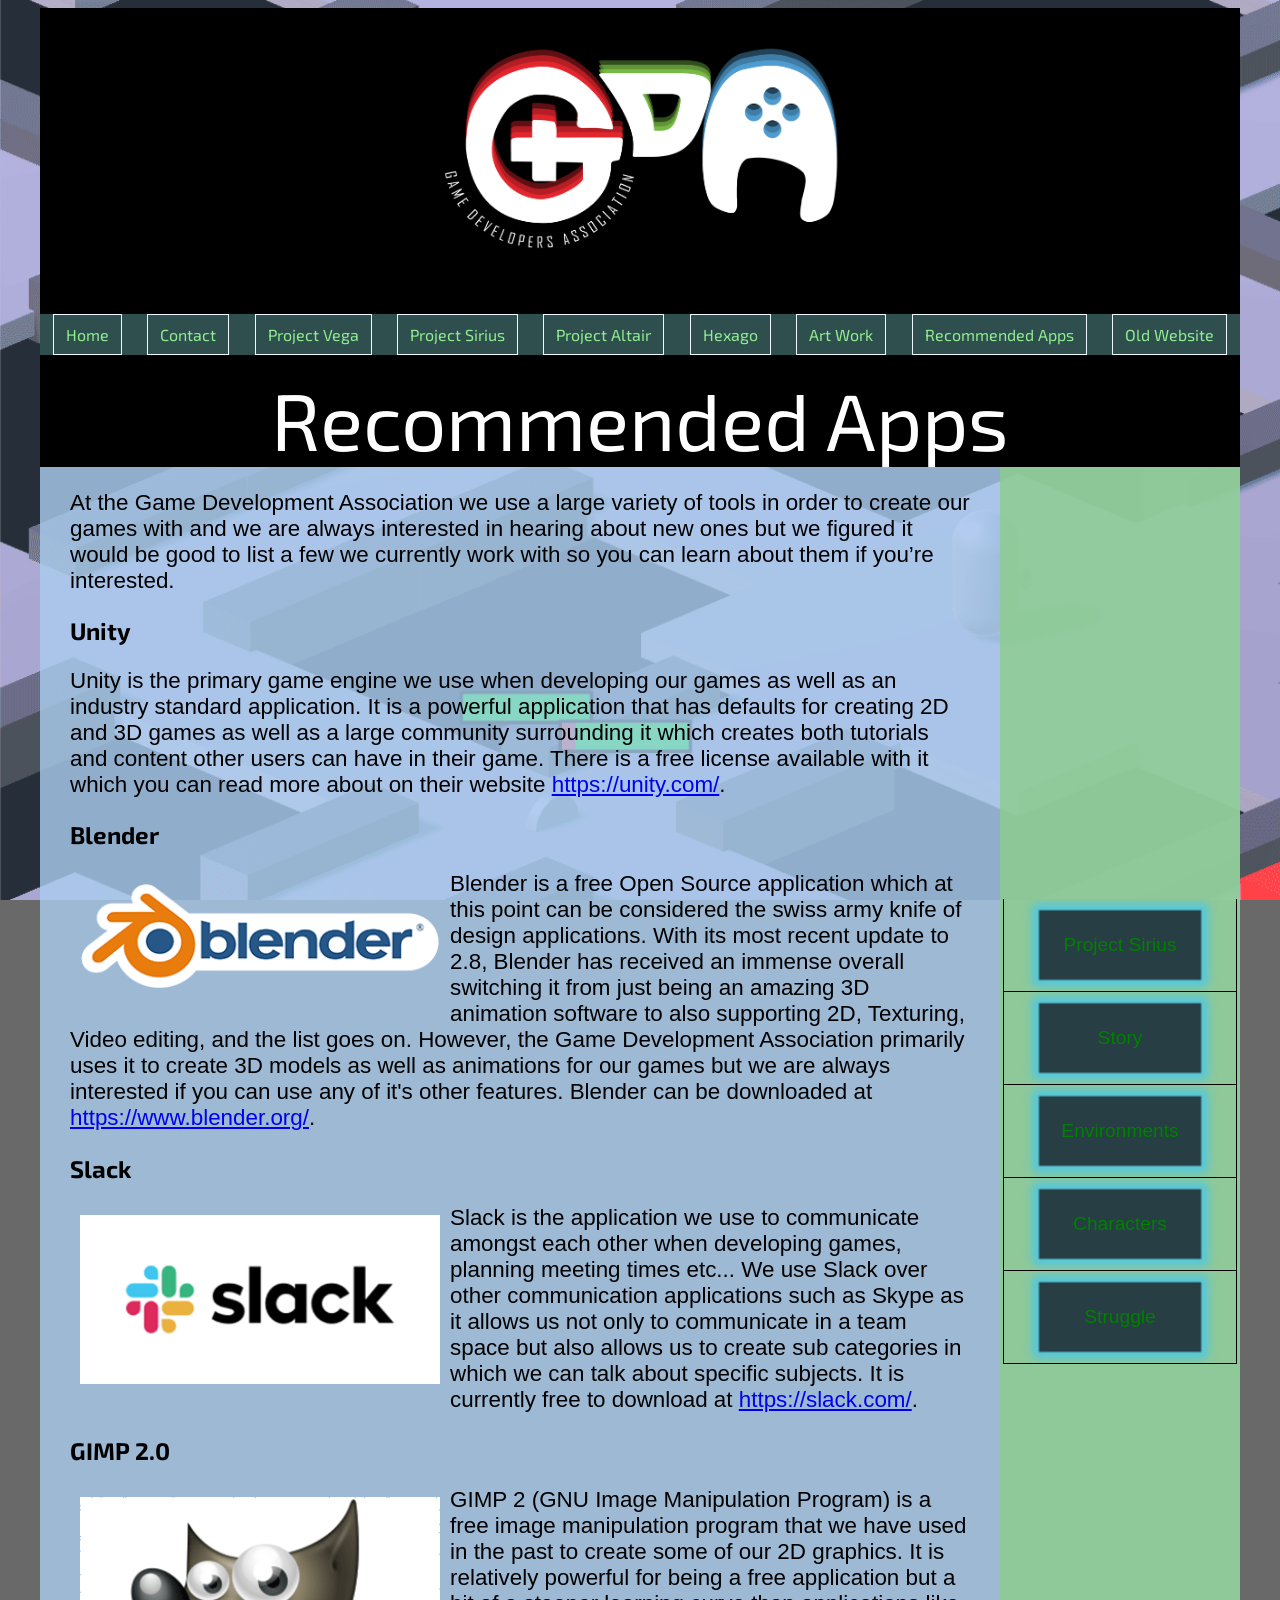
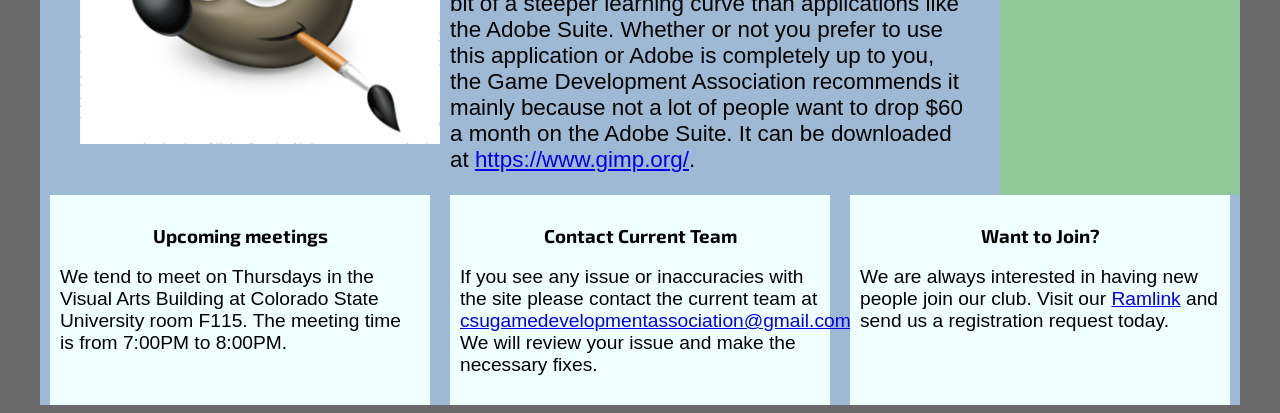
<file: recommended-apps.html>
<!doctype html>
<html lang="en">
<head>
	<meta charset="utf-8">
	<title>Game Development Association | Recommended Apps </title>
	<link rel="stylesheet" type="text/css" href="css/large-size.css">
	<link rel="stylesheet" type="text/css" href="css/small-size.css"  media="only screen and (max-width:700px)">
	<meta name="viewport" content="width=device-width, initial-scale=1">
	
	<link href="https://fonts.googleapis.com/css?family=Exo+2:400,400i,700,700i&display=swap" rel="stylesheet">
	<script src="https://ajax.googleapis.com/ajax/libs/jquery/3.1.1/jquery.min.js"></script>
</head>
<body class = "vega-background">
   <script>

	$( document ).ready(function() {
		  $( ".cross" ).hide();
	$( ".menu" ).hide();
	$( ".hamburger" ).click(function() {
	$( ".menu" ).slideToggle( "slow", function() {
	$( ".hamburger" ).hide();
	$( ".cross" ).show();
	});
	});
	
	$( ".cross" ).click(function() {
	$( ".menu" ).slideToggle( "slow", function() {
	$( ".cross" ).hide();
	$( ".hamburger" ).show();
	});
	});
			});

</script>
    <div id="wrapper" class="navbar">
        <header>
        <a href="index.html"><img src = "images/gda_logo_white.png" alt = "Game Development Association"></a>
            <div class="offscreen"><a href="#content">Skip Navigation</a> </div>
        <nav>
		     <ul>
			    <li><a href="index.html">Home</a></li>
                <li><a href="contact.html">Contact</a></li>
			    <li><a href="project-vega.html">Project Vega</a></li>
			    <li><a href="project-sirius.html">Project Sirius</a></li>
			    <li><a href="project-altair.html">Project Altair</a></li>
			    <li><a href="hexago.html">Hexago</a></li>
			    <li><a href="artwork.html">Art Work</a></li>
			    <li><a href="recommended-apps.html">Recommended Apps</a></li>
                <li><a href="oldindex.html">Old Website</a></li>
		    </ul>
	    </nav>
       <div id="mobile">
		<button class="hamburger">&#x2261;</button>
		<button class="cross">x</button>
	</div>
    
	<div class="menu">
	
		<ul>
			<li><a href="index.html">Home</a></li>
                <li><a href="contact.html">Contact</a></li>
			    <li><a href="project-vega.html">Project Vega</a></li>
			    <li><a href="project-sirius.html">Project Sirius</a></li>
			    <li><a href="project-altair.html">Project Altair</a></li>
			    <li><a href="hexago.html">Hexago</a></li>
			    <li><a href="artwork.html">Art Work</a></li>
			    <li><a href="recommended-apps.html">Recommended Apps</a></li>
                <li><a href="oldindex.html">Old Website</a></li>
		  </ul>
    </div> 
        <div id = "project-logo">
            <p>Recommended Apps</p>
        </div>
        </header>
        <div id="content">
            <div id = "main">
                <p>At the Game Development Association we use a large variety of tools in order to create our games with and we are always interested in hearing about new ones but we figured it would be good to list a few we currently work with so you can learn about them if you’re interested.</p>
                <div id = "unity">
                <h2>Unity</h2>
                <p>Unity is the primary game engine we use when developing our games as well as an industry standard application. It is a powerful application that has defaults for creating 2D and 3D games as well as a large community surrounding it which creates both tutorials and content other users can have in their game. There is a free license available with it which you can read more about on their website <a href="https://unity.com/">https://unity.com/</a>.</p>
                </div>
                <div id = "blender">
                <h2>Blender</h2>
                <p><a href="https://www.blender.org/"><img src = "images/blender-logo-socket.png" alt = "Blender" class = "float-left"></a>Blender is a free Open Source application which at this point can be considered the swiss army knife of design applications. With its most recent update to 2.8, Blender has received an immense overall switching it from just being an amazing 3D animation software to also supporting 2D, Texturing, Video editing, and the list goes on. However, the Game Development Association primarily uses it to create 3D models as well as animations for our games but we are always interested if you can use any of it's other features. Blender can be downloaded at <a href="https://www.blender.org/">https://www.blender.org/</a>.</p>
                </div>
                <div id = "slack">
                <h2>Slack</h2>
                <p><a href="https://slack.com/"><img src = "images/slack-logos-mobile.png" alt = "Slack" class = "float-left"></a>Slack is the application we use to communicate amongst each other when developing games, planning meeting times etc... We use Slack over other communication applications such as Skype as it allows us not only to communicate in a team space but also allows us to create sub categories in which we can talk about specific subjects. It is currently free to download at <a href="https://slack.com/">https://slack.com/</a>.</p>
                </div>
                <div id = "gimp">
                <h2>GIMP 2.0</h2>
                    <p><a href="https://www.gimp.org/"><img src = "images/gimp-logo.png" alt = "GIMP icon" class = "float-left"></a>GIMP 2 (GNU Image Manipulation Program) is a free image manipulation program that we have used in the past to create some of our 2D graphics. It is relatively powerful for being a free application but a bit of a steeper learning curve than applications like the Adobe Suite. Whether or not you prefer to use this application or Adobe is completely up to you, the Game Development Association recommends it mainly because not a lot of people want to drop $60 a month on the Adobe Suite. It can be downloaded at <a href="https://www.gimp.org/">https://www.gimp.org/</a>.</p>
                </div>
            </div>
            <div id = "sidebar">
                <ul>
			        <li><div class="image-background"><a href="#content">Project Sirius</a></div></li>
                    
                    <li><div class="image-background"><a href="#unity">Story </a></div></li>
                    <li><div class="image-background"><a href="#blender">Environments </a></div></li>
                    <li><div class="image-background"><a href="#slack">Characters</a></div></li>
                    <li><div class="image-background"><a href="#gimp">Struggle</a></div></li>
		        </ul>
            </div>
            
            
            
        </div>
        <a name = "test"></a>
        <div id = "footer">
            <div><h3>Upcoming meetings</h3>
            <p>We tend to meet on Thursdays in the Visual Arts Building at Colorado State University room F115. The meeting time is from 7:00PM to 8:00PM.</p></div>
            
            <div><h3>Contact Current Team</h3>
            <p> If you see any issue or inaccuracies with the site please contact the current team at <a href= "mailto:csugamedevelopmentassociation@gmail.com">csugamedevelopmentassociation@gmail.com</a>. We will review your issue and make the necessary fixes.</p></div>
            <div><h3>Want to Join?</h3>
            <p>We are always interested in having new people join our club. Visit our <a href="https://ramlink.campuslabs.com/engage/organization/gamedevelopmentassociation">Ramlink</a> and send us a registration request today.</p></div>
        </div>
    </div>
    
</body>

</html>
</file>
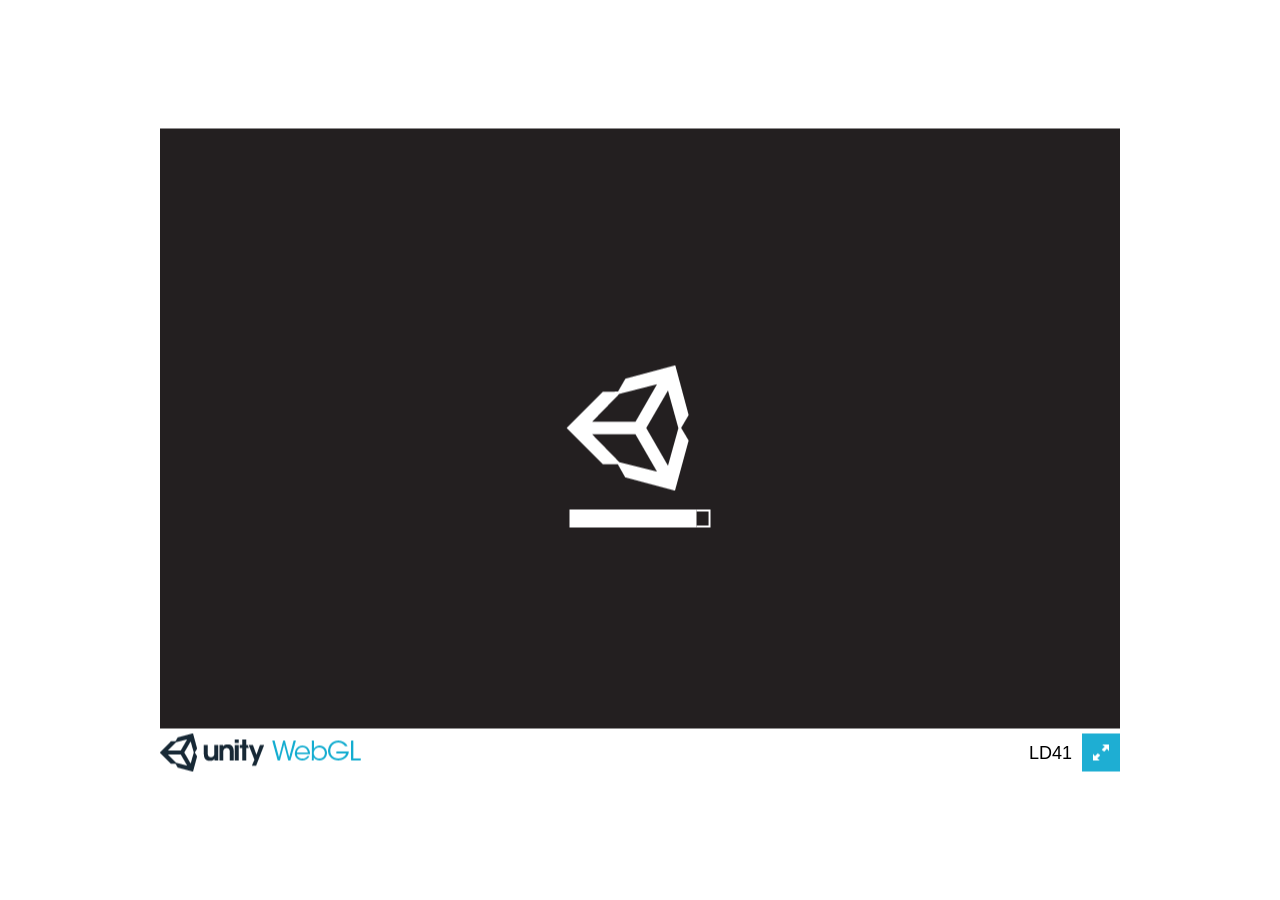
<file: spaceloop.html>
<!DOCTYPE html>
<html lang="en-us">
  <head>
    <meta charset="utf-8">
    <meta http-equiv="Content-Type" content="text/html; charset=utf-8">
    <title>Unity WebGL Player | LD41</title>
    <link rel="shortcut icon" href="TemplateData/favicon.ico">
    <link rel="stylesheet" href="TemplateData/style.css">
    <script src="TemplateData/UnityProgress.js"></script>  
    <script src="Build/UnityLoader.js"></script>
    <script>
      var gameInstance = UnityLoader.instantiate("gameContainer", "Build/Web.json", {onProgress: UnityProgress});
    </script>
  </head>
  <body>
    <div class="webgl-content">
      <div id="gameContainer" style="width: 960px; height: 600px"></div>
      <div class="footer">
        <div class="webgl-logo"></div>
        <div class="fullscreen" onclick="gameInstance.SetFullscreen(1)"></div>
        <div class="title">LD41</div>
      </div>
    </div>
  </body>
</html>
</file>
<file: css/large-size.css>
.float-left {
	float: left;
    width: 40%;
    display: block;
}

.float-right {
	float: right;
    width: 40%;
    display: block;
}
.navbar a:hover{
    color: aqua;
   
}
.offscreen{
  position: absolute;
  left: -1000px;
  width: 990px;
  font-size: 1px;
  line-height: 1;
}



.clear{
    clear: both;
}
.full-size{
    width: 80%;
    display: block;
    margin-left: auto;
    margin-right: auto;
}

.small-size{
    width: 20%;
    float: left;
    display: block;
}

.image-background{
    background-image: url(../images/Blue-Rectangle.png);
    background-size:cover;
    background-position: center; 
}




body{
    background-color: dimgrey;
    font-family: Arial, Helvetica, sans-serif;
}

.vega-background{
    background-image: url(../images/Background.png);
    background-size: cover;
    background-attachment: fixed;
}
.sirius-background{
    background-image: url(../images/Forest-Background.jpg);
    background-size: cover;
    background-attachment: fixed;
}
.hexago-background{
    background-image: url(../images/hexago-background.jpg);
    background-size: cover;
    background-attachment: fixed;
}
.altair-background{
    background-image: url(../images/project-altair-background.jpg);
    background-size: cover;
    background-attachment: fixed;
}

header{
    background-color: black;
    text-align: center;
    font-family: 'Exo 2', Arial, Helvetica, sans-serif;
}

header img{
    width: 40%;
}


nav{
    background-color: darkslategrey;
    
}

nav ul{
    display:flex;
    list-style-type: none;
    justify-content:space-around;
    padding: 0px;
}

nav li{
    border:solid;
    
    border-width: 1px;
    border-color: aliceblue;    
}

nav a{
    text-decoration: none;
    color: lightgreen;
    display: block;
    padding: 10px 12px 10px 12px;
    font-size: 1em;
}
#main img{
    padding: 10px;
}


#project-logo{
    text-align: center;
    color: white;
}

#project-logo p{
    font-size: 5em;
    font-style: normal;
    margin: 0px;
}
#wrapper{
    max-width: 1200px;
    background-color: rgba(171, 205, 239, .8);
    margin-left: auto;
	margin-right: auto;
}

#content{
    display: flex;
    
}

#main{
    width: 80%
        
}
#main p{
    padding-left: 30px;
    padding-right: 30px;
    font-size: 1.4em;
}

#main div{
    width: 100%
}

#main h2{
    padding-left: 30px;
    padding-right: 30px;
    font-family: 'Exo 2', Arial, Helvetica, sans-serif;
}

#sidebar{
    width: 20%;
    background-color: rgba(141, 205, 139, .8);
    align-content: center;
/*    position: fixed;*/
/*    right: 15%;*/
/*    top: 45%;*/
}

#sidebar ul{
    
    list-style-type: none;
    padding-left: 3px;
    padding-right: 3px;
    margin: 0px;
    
}

#sidebar li{
    border-bottom: solid;
    border-left: solid;
    border-right: solid;
    border-width: 1px;
    border-bottom-color: black;
    
}


#sidebar a{
    text-decoration: none;
    color: green;
    text-align: center;
    display: block;
    padding-top: 35px;
    padding-bottom: 35px;
    font-size: 1.2em;
    
    
}

#footer{
    display: flex;
    justify-content: space-around;
    
}

#footer h3{
    text-align: center;
    font-family: 'Exo 2', Arial, Helvetica, sans-serif;
}

#footer div{
    background-color: azure;
    padding: 10px;
    width: 30%;
}

#footer p{
    font-size: 1.2em;
}

.menu {
  display: none;
}

.hamburger {
  display: none;
}

.cross {
	display: none
}
</file>
<file: css/small-size.css>
nav{
    display: none;
}


/* Styles for hamburger menu */

#mobile button {
  display: block;
  margin: 0 auto;
  padding-bottom: 3px;
}

.hamburger {
	display: block;
	background: none;
	color: #fff;
	border: none;
	font-size: 2em;
	font-weight: bold;
	cursor: pointer;
	outline: none;
	z-index: 2000;
}

.cross {
	display: block;
	background: none;
	color: #fff;
	border: none;
	font-size: 2em;
	font-weight: bold;
	cursor: pointer;
	outline: none;
	z-index: 2000;
}

.menu {
  z-index: 1000;
  font-weight: bold;
  width: 97%; 
  background: #f1f1f1;
  position: absolute;
  text-align: center; 
}

.menu ul {
  margin: 0;
  padding: 0;
  list-style-type: none;
}

.menu li {
  background: #ffffff;
  padding: 15px 0;
  border-bottom: #dddddd 1px solid;
}

.menu li:hover {
  background: #ffffff;
}

.menu a {
  text-decoration: none;
  color: #006;
}
.menu a:hover {
  color: #666;
}

#main{
    width: 100%;
}

#sidebar{
    display: none;
}

#footer{
    display: block;
    
}
#footer div{
    background-color: azure;
    padding: 10px;
    width: 90%;
    margin: auto;
}
#main img{
    max-width: 350px;
    width: 90%;
    margin: auto;
}
.float-left {
    float: none;
    max-width: 350px;
    width: 90%;
    display: block;
}

.float-right {
    float: none;
    max-width: 350px;
    width: 90%;
    display: block;
}
</file>
<file: TemplateData/style.css>
.webgl-content * {border: 0; margin: 0; padding: 0}
.webgl-content {position: absolute; top: 50%; left: 50%; -webkit-transform: translate(-50%, -50%); transform: translate(-50%, -50%);}

.webgl-content .logo, .progress {position: absolute; left: 50%; top: 50%; -webkit-transform: translate(-50%, -50%); transform: translate(-50%, -50%);}
.webgl-content .logo {background: url('progressLogo.Light.png') no-repeat center / contain; width: 154px; height: 130px;}
.webgl-content .progress {height: 18px; width: 141px; margin-top: 90px;}
.webgl-content .progress .empty {background: url('progressEmpty.Light.png') no-repeat right / cover; float: right; width: 100%; height: 100%; display: inline-block;}
.webgl-content .progress .full {background: url('progressFull.Light.png') no-repeat left / cover; float: left; width: 0%; height: 100%; display: inline-block;}

.webgl-content .logo.Dark {background-image: url('progressLogo.Dark.png');}
.webgl-content .progress.Dark .empty {background-image: url('progressEmpty.Dark.png');}
.webgl-content .progress.Dark .full {background-image: url('progressFull.Dark.png');}

.webgl-content .footer {margin-top: 5px; height: 38px; line-height: 38px; font-family: Helvetica, Verdana, Arial, sans-serif; font-size: 18px;} 
.webgl-content .footer .webgl-logo, .title, .fullscreen {height: 100%; display: inline-block; background: transparent center no-repeat;} 
.webgl-content .footer .webgl-logo {background-image: url('webgl-logo.png'); width: 204px; float: left;}
.webgl-content .footer .title {margin-right: 10px; float: right;}
.webgl-content .footer .fullscreen {background-image: url('fullscreen.png'); width: 38px; float: right;}
</file>
